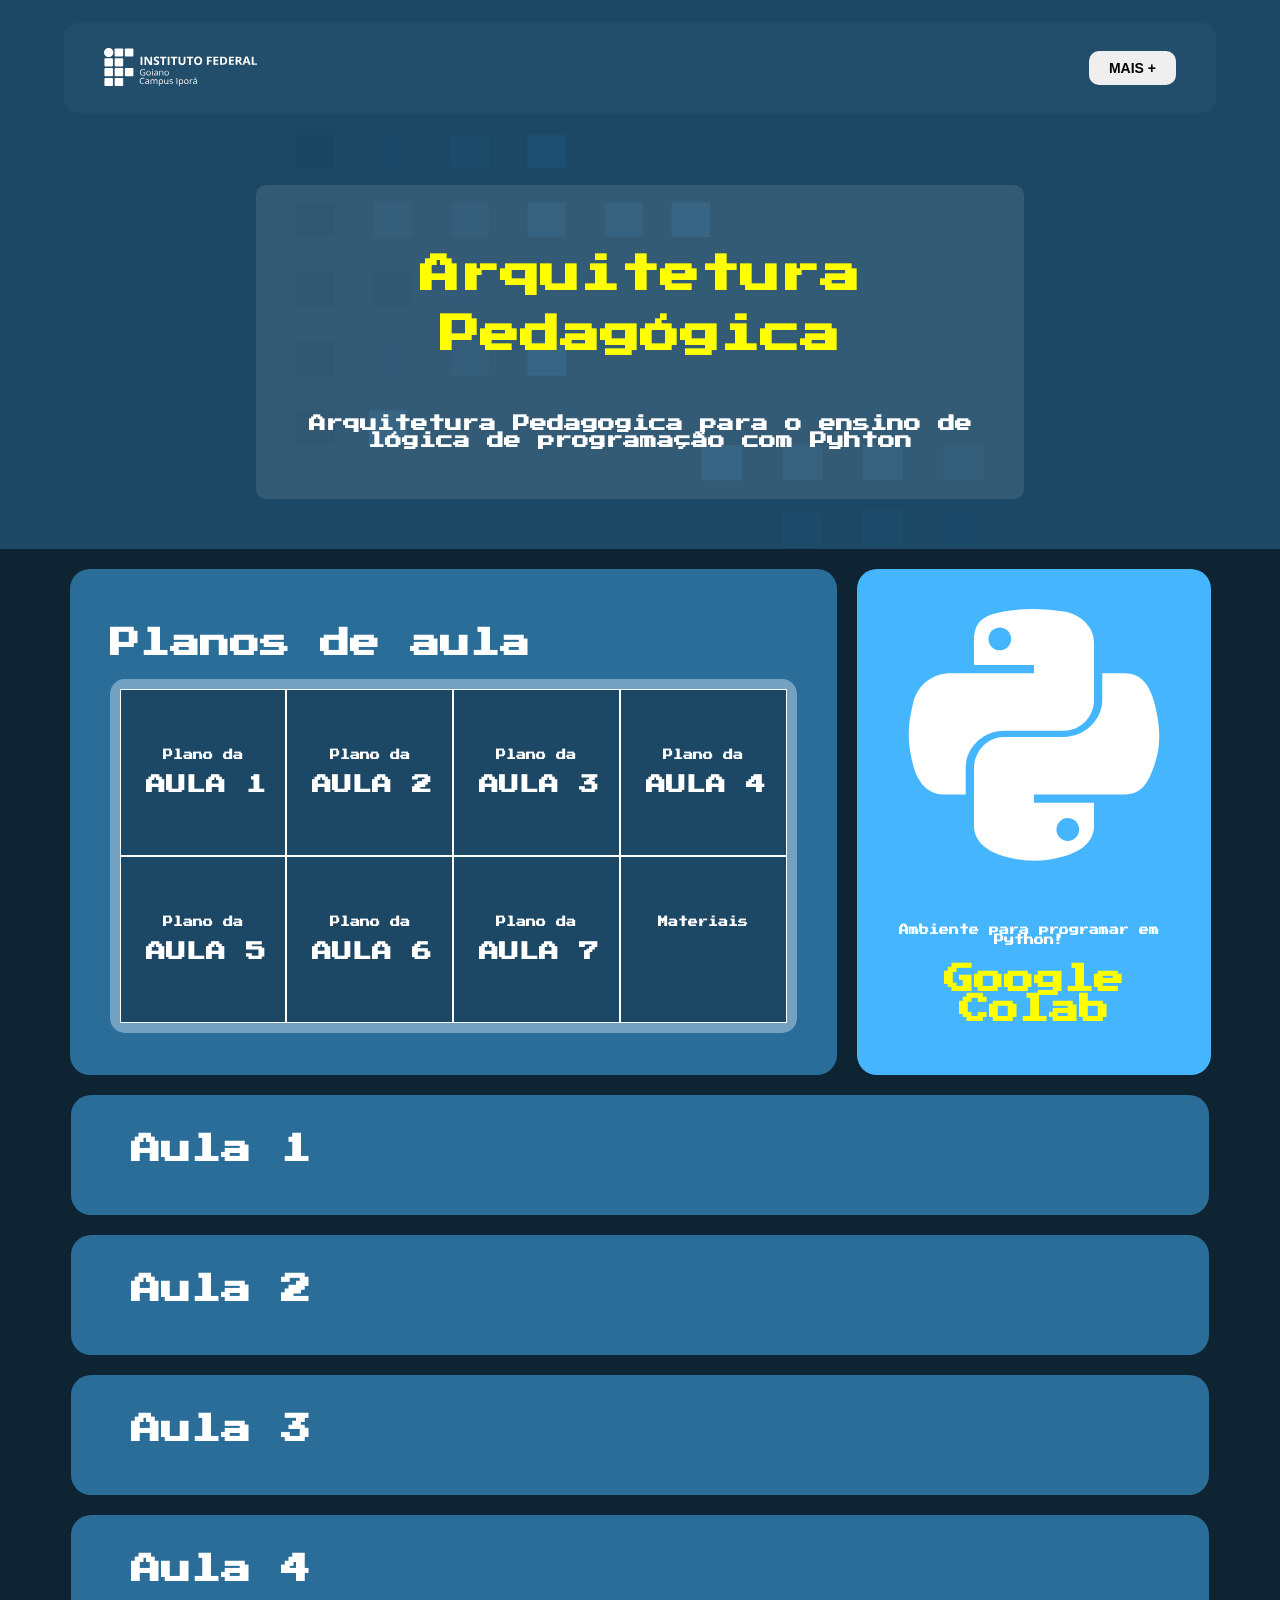
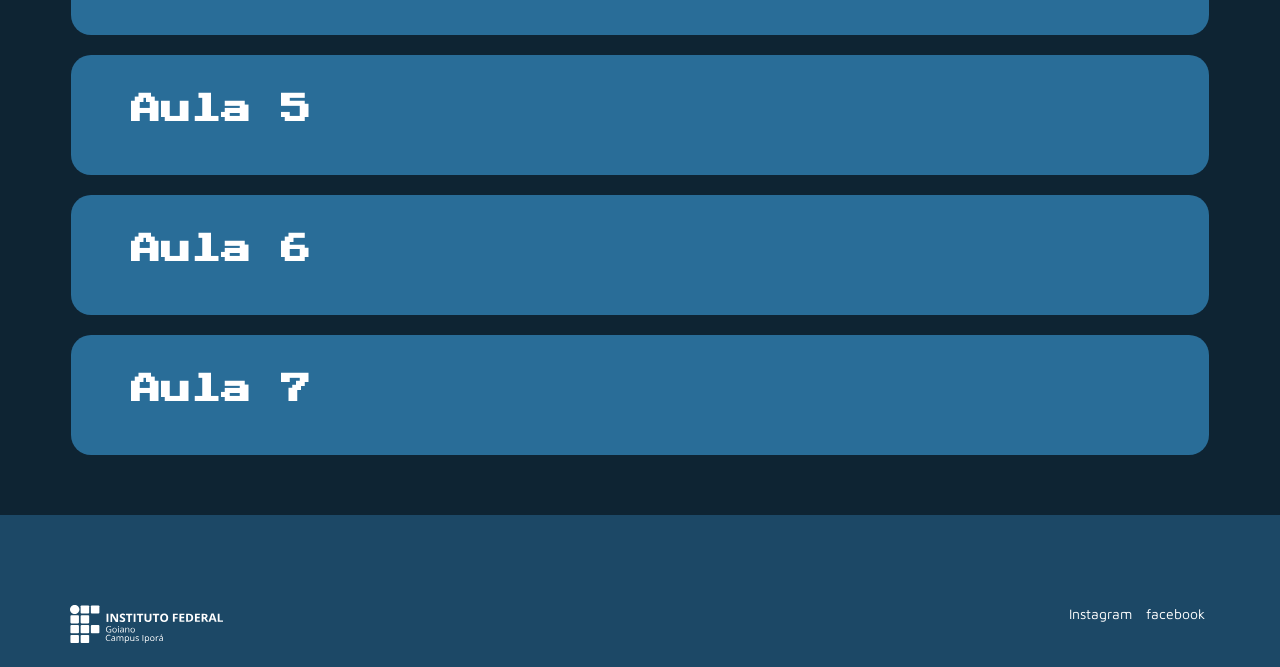
<file: index.html>
<!DOCTYPE html>
<html>
	<head>
		<meta charset="UTF-8" />
		<meta http-equiv="X-UA-Compatible" content="IE=edge" />
		<meta name="viewport" content="width=device-width, initial-scale=1.0" />
		<link rel="preconnect" href="https://fonts.googleapis.com" />
		<link rel="preconnect" href="https://fonts.gstatic.com" crossorigin />

		<link href="https://fonts.googleapis.com/css2?family=Maven+Pro:wght@400;600;700;800&family=Press+Start+2P&display=swap" rel="stylesheet">
		<link rel="stylesheet" href="https://fonts.sandbox.google.com/css2?family=Material+Symbols+Outlined:opsz,wght,FILL,GRAD@48,400,0,0" />
	
		<link
			href="https://fonts.googleapis.com/icon?family=Material+Icons"
			rel="stylesheet"
		/>
		<link rel="stylesheet" href="css/main.css" />
		<link rel="stylesheet" href="css/list.css" />
		<link rel="stylesheet" href="css/cards.css" />
		<link rel="stylesheet" href="css/header.css" />
		<link rel="stylesheet" href="css/standart.css" />
		<link rel="stylesheet" href="css/footer.css" />
		<link rel="stylesheet" href="css/novo.css" />

		<!--<link rel="stylesheet" href="css/mobile/header_mobile.css">-->
		<link rel="stylesheet" href="css/mobile/standart_mobile.css">
		<link rel="stylesheet" href="css/mobile/cards_mobile.css">
		<link rel="stylesheet" href="css/mobile/footer_mobile.css">
		<link rel="stylesheet" href="css/mobile/cronograma_mobile.css">
		
		<link rel="stylesheet" href="css/cronograma copy.css">

		<script type="text/javascript" src="javascript/ancora.js" defer></script>
		

		<link rel="stylesheet" href="css/svg.css">
		<!--<link rel="stylesheet" href="css/cronograma copy.css">-->
		<title>Arquitetura Pedagógica</title>
	</head>

	<body>
		
		<div class="container">
			<div class="apresentation-img">
				<svg width="1412" height="1849" viewBox="0 0 1412 1849" fill="none" xmlns="http://www.w3.org/2000/svg">
					<rect width="1412" height="1849" fill="#C80000" fill-opacity="0.01"/>
					<rect y="273.346" width="79.1434" height="71.1838" fill="#0E2433"/>
					<rect y="415.713" width="79.1434" height="71.1839" fill="#0E2433"/>
					<path d="M0 842.816H79.1434V914H0V842.816Z" fill="#0E2433"/>
					<rect x="158.287" y="558.081" width="79.1434" height="71.1838" fill="#0E2433"/>
					<rect y="558.081" width="79.1434" height="71.1838" fill="#0E2433"/>
					<rect y="700.449" width="79.1434" height="71.1838" fill="#0E2433"/>
					<rect x="158.287" y="700.449" width="79.1434" height="71.1838" fill="#1C4877"/>
					<rect x="158.287" y="273.346" width="79.1434" height="71.1838" fill="#1C4877"/>
					<rect x="316.574" y="558.081" width="79.1434" height="71.1838" fill="#1C4877"/>
					<rect y="130.978" width="79.1434" height="71.1838" fill="#1C4877"/>
					<rect x="316.574" y="415.713" width="79.1434" height="71.1839" fill="#296D98"/>
					<rect width="79.1434" height="71.1838" fill="#296D98"/>
					<rect x="316.574" y="700.449" width="79.1434" height="71.1838" fill="#296D98"/>
					<rect x="158.287" y="415.713" width="79.1434" height="71.1839" fill="#296D98"/>
					<rect x="316.574" y="136.673" width="79.1434" height="71.1838" fill="#296D98"/>
					<rect x="316.574" y="273.346" width="79.1434" height="71.1838" fill="#296D98"/>
					<rect x="158.287" y="130.978" width="79.1434" height="71.1838" fill="#296D98"/>
					<rect x="633.147" y="415.713" width="79.1434" height="71.1839" fill="#3792CB"/>
					<rect x="316.574" width="79.1434" height="71.1838" fill="#3792CB"/>
					<rect x="474.86" y="273.346" width="79.1434" height="71.1838" fill="#3792CB"/>
					<rect x="474.86" y="415.713" width="79.1434" height="71.1839" fill="#3792CB"/>
					<rect x="158.287" width="79.1434" height="71.1838" fill="#3792CB"/>
					<rect x="148.79" y="842.816" width="79.1434" height="71.1838" fill="#45B6FE"/>
					<rect x="475" width="79.1434" height="71.1838" fill="#45B6FE"/>
					<rect x="474.86" y="700.449" width="79.1434" height="71.1838" fill="#45B6FE"/>
					<rect x="770.857" y="415.713" width="79.1434" height="71.1839" fill="#45B6FE"/>
					<rect width="82.7747" height="72.8193" transform="matrix(-1 0 0 1 1412 1193.63)" fill="#0E2433"/>
					<rect width="82.7747" height="72.8194" transform="matrix(-1 0 0 1 1412 1339.26)" fill="#0E2433"/>
					<path d="M1412 1776.18H1329.23V1849H1412V1776.18Z" fill="#0E2433"/>
					<rect width="82.7747" height="72.8193" transform="matrix(-1 0 0 1 1246.45 1484.9)" fill="#0E2433"/>
					<rect width="82.7747" height="72.8193" transform="matrix(-1 0 0 1 1412 1484.9)" fill="#0E2433"/>
					<rect width="82.7747" height="72.8193" transform="matrix(-1 0 0 1 1412 1630.54)" fill="#0E2433"/>
					<rect width="82.7747" height="72.8193" transform="matrix(-1 0 0 1 1246.45 1630.54)" fill="#1C4877"/>
					<rect width="82.7747" height="72.8193" transform="matrix(-1 0 0 1 1246.45 1193.63)" fill="#1C4877"/>
					<rect width="82.7747" height="72.8193" transform="matrix(-1 0 0 1 1080.9 1484.9)" fill="#1C4877"/>
					<rect width="82.7747" height="72.8193" transform="matrix(-1 0 0 1 1412 1047.99)" fill="#1C4877"/>
					<rect width="82.7747" height="72.8194" transform="matrix(-1 0 0 1 1080.9 1339.26)" fill="#296D98"/>
					<rect width="82.7747" height="72.8193" transform="matrix(-1 0 0 1 1412 914)" fill="#296D98"/>
					<rect width="82.7747" height="72.8193" transform="matrix(-1 0 0 1 1080.9 1630.54)" fill="#296D98"/>
					<rect width="82.7747" height="72.8194" transform="matrix(-1 0 0 1 1246.45 1339.26)" fill="#296D98"/>
					<rect width="82.7747" height="72.8193" transform="matrix(-1 0 0 1 1080.9 1053.81)" fill="#296D98"/>
					<rect width="82.7747" height="72.8193" transform="matrix(-1 0 0 1 1080.9 1193.63)" fill="#296D98"/>
					<rect width="82.7747" height="72.8193" transform="matrix(-1 0 0 1 1246.45 1047.99)" fill="#296D98"/>
					<rect width="82.7747" height="72.8194" transform="matrix(-1 0 0 1 749.803 1339.26)" fill="#3792CB"/>
					<rect width="82.7747" height="72.8193" transform="matrix(-1 0 0 1 1080.9 914)" fill="#3792CB"/>
					<rect width="82.7747" height="72.8193" transform="matrix(-1 0 0 1 915.352 1193.63)" fill="#3792CB"/>
					<rect width="82.7747" height="72.8194" transform="matrix(-1 0 0 1 915.352 1339.26)" fill="#3792CB"/>
					<rect width="82.7747" height="72.8193" transform="matrix(-1 0 0 1 1246.45 914)" fill="#3792CB"/>
					<rect width="82.7747" height="72.8193" transform="matrix(-1 0 0 1 1256.38 1776.18)" fill="#45B6FE"/>
					<rect width="82.7747" height="72.8193" transform="matrix(-1 0 0 1 915.206 914)" fill="#45B6FE"/>
					<rect width="82.7747" height="72.8193" transform="matrix(-1 0 0 1 915.352 1630.54)" fill="#45B6FE"/>
					<rect width="82.7747" height="72.8194" transform="matrix(-1 0 0 1 605.775 1339.26)" fill="#45B6FE"/>
					</svg>
					
					
			</div>
	
			<header>
				<div class="header-container">
					<div class="logo">
						<a href="index.html"><img src="images/logoIfBranco.svg" alt="" /></a>
						
					</div>
	
					<div class="nav-menu">
						<!--<ul>
							<li><a href="tutores.html">Informações</a></li>
							
						</ul>!-->
	
						<a href="tutores.html"><button>MAIS +</button></a>
					</div>
					<div class="nav-button">
						<span class="material-symbols-outlined">menu</span>
					</div>
				</div>
			</header>
	
		   
			<div id="apresentation">
				<h1>Arquitetura Pedagógica</h1>
				<h3>Arquitetura Pedagogica para o ensino de lógica de programação com Pyhton</h3>
			</div>
	
			<div class="card-container">
				<div class="card medium">
	
					<div class="card-content">

						<h2>Planos de aula</h2>

						<div class="cronograma recolhido">
							<div class="cronograma-content">			
							    <nav id="menu_cronograma">
									<ul>
										<div class="bloco1">
											<li><a href="plano_aula1.html"><h4>Plano da <p>AULA 1</p></li>								
											<li><a href="plano_aula2.html"><h4>Plano da <p>AULA 2</p></li>
											<li><a href="plano_aula3.html"><h4>Plano da <p>AULA 3</p></li>										
											<li><a href="plano_aula4.html"><h4>Plano da <p>AULA 4</p></li>
										</div>
										<div class="bloco2">
											<li><a href="plano_aula5.html"><h4>Plano da <p>AULA 5</p></li>										
											<li><a href="plano_aula6.html"><h4>Plano da <p>AULA 6</p></li>										
											<li><a href="plano_aula7.html"><h4>Plano da <p>AULA 7</p></li>										
											<li class="jogos"><a href="jogos.html"><h4>Materiais</h4></a></li>
										</div>
									</ul>
								</nav>
							</div>

							<div class="menu-responsivo">
								<nav class="menu_cronograma_responsivo">
									<ul>
										<li><a href="plano_aula1.html"><h4>Plano da <p>AULA 1</p></li>								
										<li><a href="plano_aula2.html"><h4>Plano da <p>AULA 2</p></li>
										<li><a href="plano_aula3.html"><h4>Plano da <p>AULA 3</p></li>										
										<li><a href="plano_aula4.html"><h4>Plano da <p>AULA 4</p></li>
										<li><a href="plano_aula5.html"><h4>Plano da <p>AULA 5</p></li>										
										<li><a href="plano_aula6.html"><h4>Plano da <p>AULA 6</p></li>										
										<li><a href="plano_aula7.html"><h4>Plano da <p>AULA 7</p></li>										
										<li class="jogos"><a href="jogos.html"><h4>Materiais</h4></a></li>
									</ul>
								</nav>	
							</div>
					
							<div class="botao-expandir">
								<span id="expandir" class="material-symbols-outlined">
									expand_more
								</span>
							</div>

						</div>
					</div>
				</div>

				<div class="card small" id="card_apps">

					<svg id="card-python" xmlns:xlink="http://www.w3.org/1999/xlink" xmlns="http://www.w3.org/2000/svg"  viewBox="0 0 24 25" class="change-lang-btn-icon svg replaced-svg svg-python" width="24"  height="25" >
						<path fill-opacity="1" d="M9.091 11.663h5.782c1.61 0 2.877-1.353 2.877-2.96V3.225c0-1.559-1.315-2.73-2.886-2.99A18.088 18.088 0 0011.853 0a16.25 16.25 0 00-2.738.235c-2.45.43-2.866 1.33-2.866 2.99v2.132H12v.788H4.025C2.342 6.145.868 7.152.408 9.064c-.532 2.191-.556 3.531 0 5.82.411 1.702 1.394 2.888 3.076 2.888h1.972V15.2c0-1.9 1.672-3.538 3.635-3.538zm-.364-7.707c-.6 0-1.087-.489-1.087-1.093 0-.606.486-1.1 1.087-1.1.597 0 1.086.494 1.086 1.1a1.09 1.09 0 01-1.086 1.093zm14.83 5.108c-.416-1.665-1.21-2.919-2.895-2.919h-2.118v2.558c0 1.98-1.744 3.551-3.671 3.551H9.091c-1.584 0-2.842 1.444-2.842 3.02v5.479c0 1.558 1.338 2.475 2.868 2.923 1.833.535 3.568.632 5.76 0 1.458-.42 2.873-1.264 2.873-2.923V18.56H12v-.788h8.662c1.682 0 2.31-1.138 2.895-2.89.604-1.801.578-3.506 0-5.818zm-8.32 10.958c.6 0 1.087.488 1.087 1.093 0 .606-.486 1.1-1.087 1.1a1.095 1.095 0 01-1.086-1.1 1.09 1.09 0 011.086-1.093z" ></path>
					</svg>


					<div class="card-items" id="card-colab">
						<div class="card-content">
							<h4>Ambiente para programar em Python!</h4>
							<h2>Google Colab</h2>
						</div>
					</div>
				</div>
		
				<div class="card large" id="card-aula1">	
					<div class="card-content">
						<h2>Aula 1</h2>
	
						<p>
							
						</p>
					</div>
				</div>

				<div class="card large" id="card-aula2">	
					<div class="card-content">
						<h2>Aula 2</h2>
	
						<p>
							
						</p>
					</div>
				</div>

				<div class="card large" id="card-aula3">	
					<div class="card-content">
						<h2>Aula 3</h2>
	
						<p>
							
						</p>
					</div>
				</div>

				<div class="card large" id="card-aula4">	
					<div class="card-content">
						<h2>Aula 4</h2>
	
						<p>
							
						</p>
					</div>
				</div>

				<div class="card large" id="card-aula5">	
					<div class="card-content">
						<h2>Aula 5</h2>
	
						<p>
							
						</p>
					</div>
				</div>

				<div class="card large" id="card-aula6">	
					<div class="card-content">
						<h2>Aula 6</h2>
		
						<p>
							
						</p>
					</div>
				</div>
		
				<div class="card large" id="card-aula7">	
					<div class="card-content">
						<h2>Aula 7</h2>
		
						<p>
							
						</p>
					</div>
				</div>
		
			</div>

			</div>
		</div>

		<footer class="">
			<div class="upper">

				<div class="img">
					<a href="index.html"><img src="images/logoIfBranco.svg" alt="" /></a>
				</div>
				

				<div class="social-media">
					<a
						href="https://www.instagram.com/ifgoianocampusipora/"
						target="_blank"
					>
						Instagram
					</a>

					<a
						href="https://www.facebook.com/ifgoianocampusipora/"
						target="_blank"
					>
						facebook
					</a>
				
				</div>
			</div>
			
				
			</div>
		</footer>
		<script src="javascript/mobile.js"></script>
	</body>
</html>
</file>
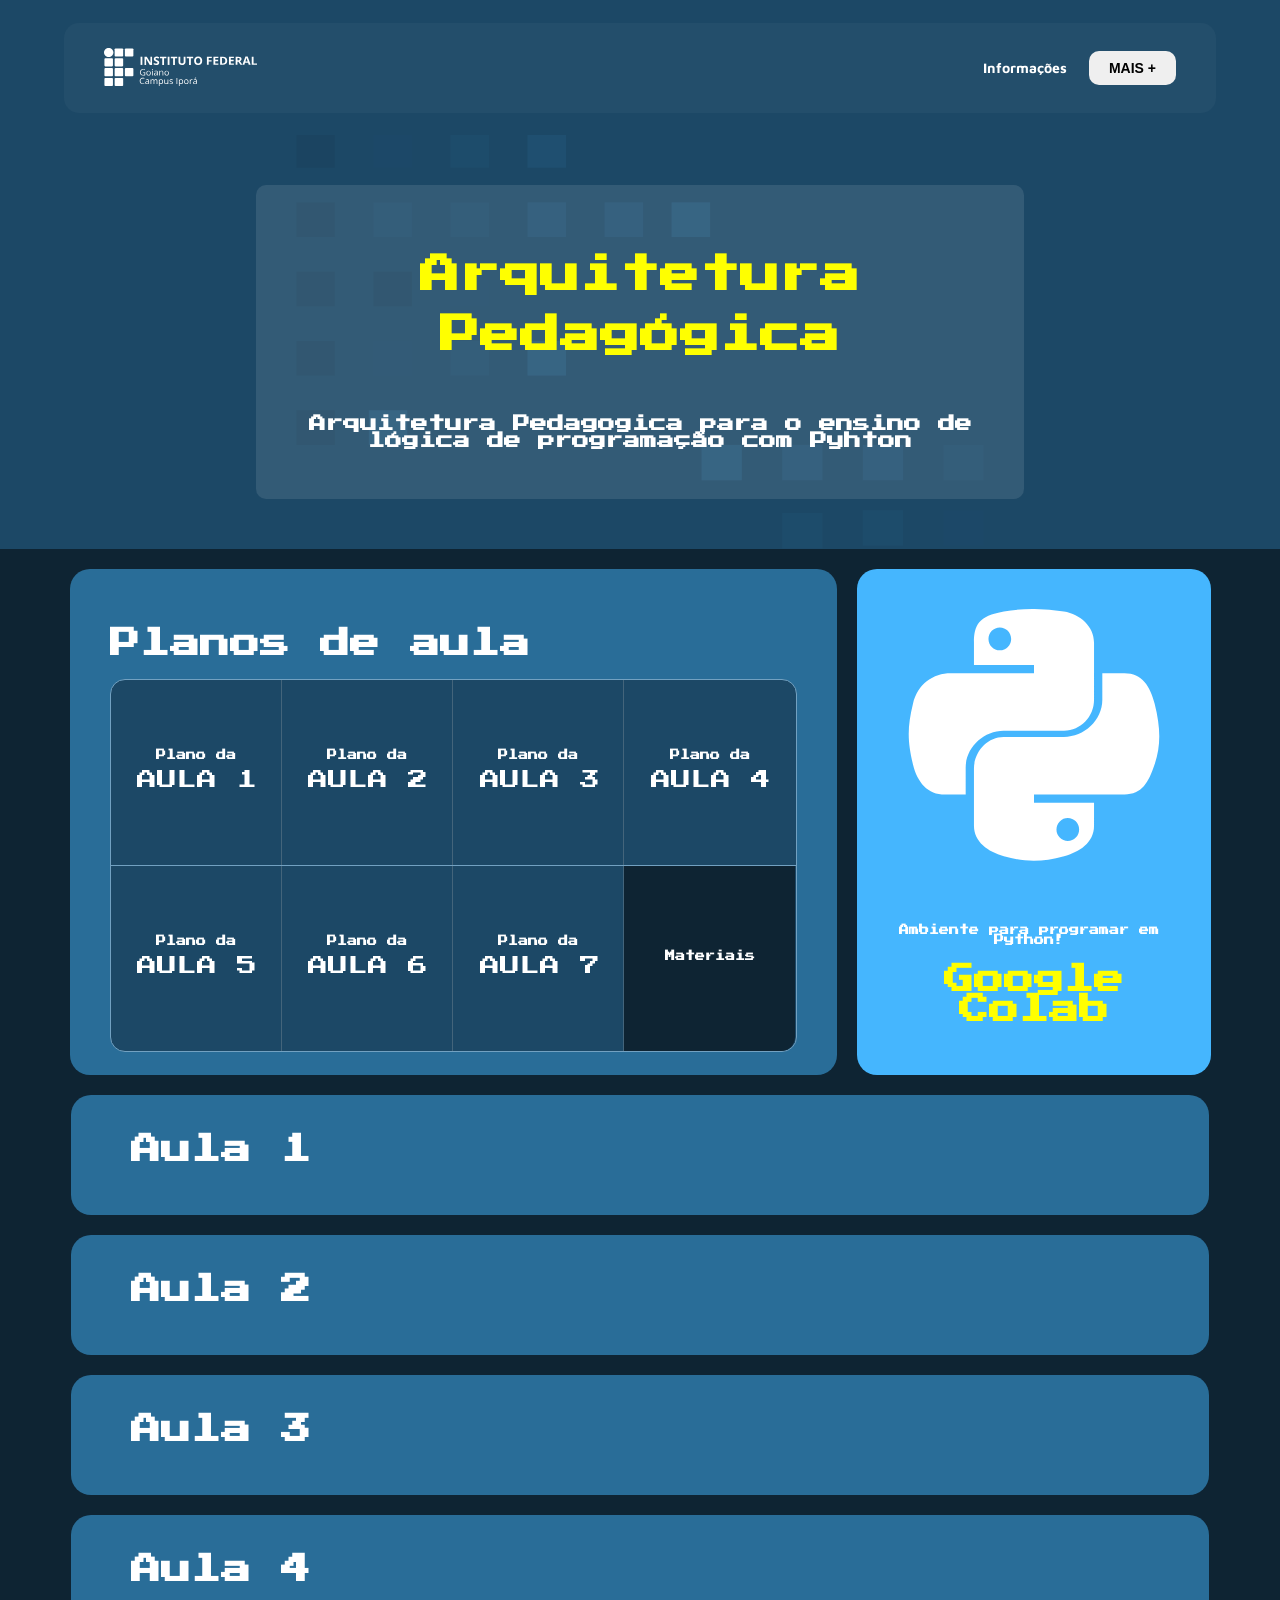
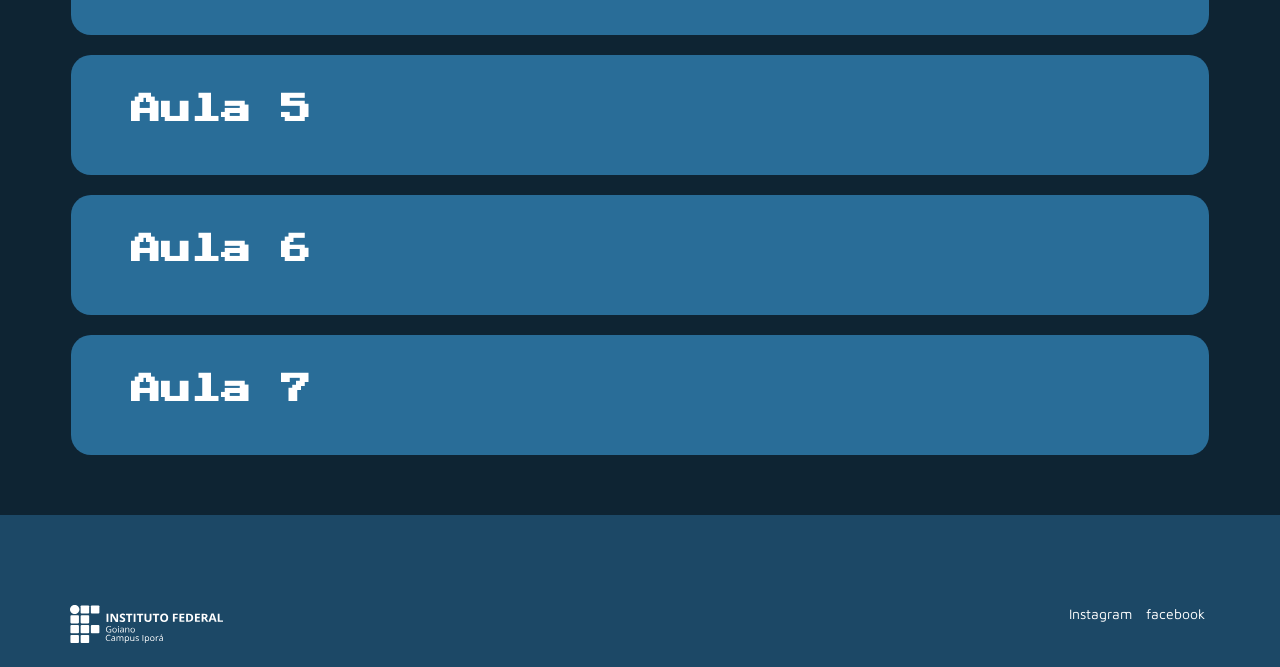
<file: index - antigo.html>
<!DOCTYPE html>
<html>
	<head>
		<meta charset="UTF-8" />
		<meta http-equiv="X-UA-Compatible" content="IE=edge" />
		<meta name="viewport" content="width=device-width, initial-scale=1.0" />
		<link rel="preconnect" href="https://fonts.googleapis.com" />
		<link rel="preconnect" href="https://fonts.gstatic.com" crossorigin />

		<link href="https://fonts.googleapis.com/css2?family=Maven+Pro:wght@400;600;700;800&family=Press+Start+2P&display=swap" rel="stylesheet">
		<link rel="stylesheet" href="https://fonts.sandbox.google.com/css2?family=Material+Symbols+Outlined:opsz,wght,FILL,GRAD@48,400,0,0" />
	
		<link
			href="https://fonts.googleapis.com/icon?family=Material+Icons"
			rel="stylesheet"
		/>
		<link rel="stylesheet" href="css/main.css" />
		<link rel="stylesheet" href="css/list.css" />
		<link rel="stylesheet" href="css/cards.css" />
		<link rel="stylesheet" href="css/header.css" />
		<link rel="stylesheet" href="css/standart.css" />
		<link rel="stylesheet" href="css/footer.css" />

		<link rel="stylesheet" href="css/mobile/header_mobile.css">
		<link rel="stylesheet" href="css/mobile/standart_mobile.css">
		<link rel="stylesheet" href="css/mobile/cards_mobile.css">
		<link rel="stylesheet" href="css/mobile/footer_mobile.css">
		<link rel="stylesheet" href="css/mobile/cronograma_mobile.css">


		<script type="text/javascript" src="javascript/ancora.js" defer></script>
		

		<link rel="stylesheet" href="css/svg.css">
		<link rel="stylesheet" href="css/cronograma.css">
		<title>Arquitetura Pedagógica</title>
	</head>
	<body>
		
		<div class="container">
			<div class="apresentation-img">
				<svg width="1412" height="1849" viewBox="0 0 1412 1849" fill="none" xmlns="http://www.w3.org/2000/svg">
					<rect width="1412" height="1849" fill="#C80000" fill-opacity="0.01"/>
					<rect y="273.346" width="79.1434" height="71.1838" fill="#0E2433"/>
					<rect y="415.713" width="79.1434" height="71.1839" fill="#0E2433"/>
					<path d="M0 842.816H79.1434V914H0V842.816Z" fill="#0E2433"/>
					<rect x="158.287" y="558.081" width="79.1434" height="71.1838" fill="#0E2433"/>
					<rect y="558.081" width="79.1434" height="71.1838" fill="#0E2433"/>
					<rect y="700.449" width="79.1434" height="71.1838" fill="#0E2433"/>
					<rect x="158.287" y="700.449" width="79.1434" height="71.1838" fill="#1C4877"/>
					<rect x="158.287" y="273.346" width="79.1434" height="71.1838" fill="#1C4877"/>
					<rect x="316.574" y="558.081" width="79.1434" height="71.1838" fill="#1C4877"/>
					<rect y="130.978" width="79.1434" height="71.1838" fill="#1C4877"/>
					<rect x="316.574" y="415.713" width="79.1434" height="71.1839" fill="#296D98"/>
					<rect width="79.1434" height="71.1838" fill="#296D98"/>
					<rect x="316.574" y="700.449" width="79.1434" height="71.1838" fill="#296D98"/>
					<rect x="158.287" y="415.713" width="79.1434" height="71.1839" fill="#296D98"/>
					<rect x="316.574" y="136.673" width="79.1434" height="71.1838" fill="#296D98"/>
					<rect x="316.574" y="273.346" width="79.1434" height="71.1838" fill="#296D98"/>
					<rect x="158.287" y="130.978" width="79.1434" height="71.1838" fill="#296D98"/>
					<rect x="633.147" y="415.713" width="79.1434" height="71.1839" fill="#3792CB"/>
					<rect x="316.574" width="79.1434" height="71.1838" fill="#3792CB"/>
					<rect x="474.86" y="273.346" width="79.1434" height="71.1838" fill="#3792CB"/>
					<rect x="474.86" y="415.713" width="79.1434" height="71.1839" fill="#3792CB"/>
					<rect x="158.287" width="79.1434" height="71.1838" fill="#3792CB"/>
					<rect x="148.79" y="842.816" width="79.1434" height="71.1838" fill="#45B6FE"/>
					<rect x="475" width="79.1434" height="71.1838" fill="#45B6FE"/>
					<rect x="474.86" y="700.449" width="79.1434" height="71.1838" fill="#45B6FE"/>
					<rect x="770.857" y="415.713" width="79.1434" height="71.1839" fill="#45B6FE"/>
					<rect width="82.7747" height="72.8193" transform="matrix(-1 0 0 1 1412 1193.63)" fill="#0E2433"/>
					<rect width="82.7747" height="72.8194" transform="matrix(-1 0 0 1 1412 1339.26)" fill="#0E2433"/>
					<path d="M1412 1776.18H1329.23V1849H1412V1776.18Z" fill="#0E2433"/>
					<rect width="82.7747" height="72.8193" transform="matrix(-1 0 0 1 1246.45 1484.9)" fill="#0E2433"/>
					<rect width="82.7747" height="72.8193" transform="matrix(-1 0 0 1 1412 1484.9)" fill="#0E2433"/>
					<rect width="82.7747" height="72.8193" transform="matrix(-1 0 0 1 1412 1630.54)" fill="#0E2433"/>
					<rect width="82.7747" height="72.8193" transform="matrix(-1 0 0 1 1246.45 1630.54)" fill="#1C4877"/>
					<rect width="82.7747" height="72.8193" transform="matrix(-1 0 0 1 1246.45 1193.63)" fill="#1C4877"/>
					<rect width="82.7747" height="72.8193" transform="matrix(-1 0 0 1 1080.9 1484.9)" fill="#1C4877"/>
					<rect width="82.7747" height="72.8193" transform="matrix(-1 0 0 1 1412 1047.99)" fill="#1C4877"/>
					<rect width="82.7747" height="72.8194" transform="matrix(-1 0 0 1 1080.9 1339.26)" fill="#296D98"/>
					<rect width="82.7747" height="72.8193" transform="matrix(-1 0 0 1 1412 914)" fill="#296D98"/>
					<rect width="82.7747" height="72.8193" transform="matrix(-1 0 0 1 1080.9 1630.54)" fill="#296D98"/>
					<rect width="82.7747" height="72.8194" transform="matrix(-1 0 0 1 1246.45 1339.26)" fill="#296D98"/>
					<rect width="82.7747" height="72.8193" transform="matrix(-1 0 0 1 1080.9 1053.81)" fill="#296D98"/>
					<rect width="82.7747" height="72.8193" transform="matrix(-1 0 0 1 1080.9 1193.63)" fill="#296D98"/>
					<rect width="82.7747" height="72.8193" transform="matrix(-1 0 0 1 1246.45 1047.99)" fill="#296D98"/>
					<rect width="82.7747" height="72.8194" transform="matrix(-1 0 0 1 749.803 1339.26)" fill="#3792CB"/>
					<rect width="82.7747" height="72.8193" transform="matrix(-1 0 0 1 1080.9 914)" fill="#3792CB"/>
					<rect width="82.7747" height="72.8193" transform="matrix(-1 0 0 1 915.352 1193.63)" fill="#3792CB"/>
					<rect width="82.7747" height="72.8194" transform="matrix(-1 0 0 1 915.352 1339.26)" fill="#3792CB"/>
					<rect width="82.7747" height="72.8193" transform="matrix(-1 0 0 1 1246.45 914)" fill="#3792CB"/>
					<rect width="82.7747" height="72.8193" transform="matrix(-1 0 0 1 1256.38 1776.18)" fill="#45B6FE"/>
					<rect width="82.7747" height="72.8193" transform="matrix(-1 0 0 1 915.206 914)" fill="#45B6FE"/>
					<rect width="82.7747" height="72.8193" transform="matrix(-1 0 0 1 915.352 1630.54)" fill="#45B6FE"/>
					<rect width="82.7747" height="72.8194" transform="matrix(-1 0 0 1 605.775 1339.26)" fill="#45B6FE"/>
					</svg>
					
					
			</div>
	
			<header>
				<div class="header-container">
					<div class="logo">
						<a href="index.html"><img src="images/logoIfBranco.svg" alt="" /></a>
						
					</div>
	
					<div class="nav-menu">
						<ul>
							<li><a href="tutores.html">Informações</a></li>
							
						</ul>
	
						<a href="https://ifgoiano.edu.br/home/index.php/ipora.html" target="_blank"><button>MAIS +</button></a>
					</div>
					<div class="nav-button">
						<span class="material-symbols-outlined">menu</span>
					</div>
				</div>
			</header>
	
		   
			<div id="apresentation">
				<h1>Arquitetura Pedagógica</h1>
				<h3>Arquitetura Pedagogica para o ensino de lógica de programação com Pyhton</h3>
			</div>
	
			<div class="card-container">
				<div class="card medium">
	
					<div class="card-content">

						<h2>Planos de aula</h2>

						<div class="cronograma recolhido">
							<div class="cronograma-content">	
							    <nav id="menu-h">
									<ul>
										<li class="borda1"><a href="plano_aula1.html"><h4>Plano da</h4> <p>AULA 1</p></a></li>
										
										<li><a href="plano_aula2.html"><h4>Plano da</h4> <p>AULA 2</p></a></li>
										
										<li><a href="plano_aula3.html"><h4>Plano da</h4> <p>AULA 3</p></a></li>
										
										<li class="borda2"><a href="plano_aula4.html"><h4>Plano da</h4> <p>AULA 4</p></a></li>
									</ul>
									<ul>
							
										<li class="borda3"><a href="plano_aula5.html"><h4>Plano da</h4> <p>AULA 5</p></a></li>
										
										<li><a href="plano_aula6.html"><h4>Plano da</h4> <p>AULA 6</p></a></li>
										
										<li><a href="plano_aula7.html"><h4>Plano da</h4> <p>AULA 7</p></a></li>
										
										<li class="materiais"><a href="jogos.html"><h4>Materiais</h4></a></li>
									</ul>
								</nav>

							</div>
					
							<div class="botao-expandir">
								<span id="expandir" class="material-symbols-outlined">
									expand_more
									</span>
							</div>

						</div>
					</div>
					
				</div>
				<div class="card small" id="card-programiz">

					<svg xmlns:xlink="http://www.w3.org/1999/xlink" xmlns="http://www.w3.org/2000/svg"  viewBox="0 0 24 25" class="change-lang-btn-icon svg replaced-svg svg-python" width="24"  height="25" >
						<path fill-opacity="1" d="M9.091 11.663h5.782c1.61 0 2.877-1.353 2.877-2.96V3.225c0-1.559-1.315-2.73-2.886-2.99A18.088 18.088 0 0011.853 0a16.25 16.25 0 00-2.738.235c-2.45.43-2.866 1.33-2.866 2.99v2.132H12v.788H4.025C2.342 6.145.868 7.152.408 9.064c-.532 2.191-.556 3.531 0 5.82.411 1.702 1.394 2.888 3.076 2.888h1.972V15.2c0-1.9 1.672-3.538 3.635-3.538zm-.364-7.707c-.6 0-1.087-.489-1.087-1.093 0-.606.486-1.1 1.087-1.1.597 0 1.086.494 1.086 1.1a1.09 1.09 0 01-1.086 1.093zm14.83 5.108c-.416-1.665-1.21-2.919-2.895-2.919h-2.118v2.558c0 1.98-1.744 3.551-3.671 3.551H9.091c-1.584 0-2.842 1.444-2.842 3.02v5.479c0 1.558 1.338 2.475 2.868 2.923 1.833.535 3.568.632 5.76 0 1.458-.42 2.873-1.264 2.873-2.923V18.56H12v-.788h8.662c1.682 0 2.31-1.138 2.895-2.89.604-1.801.578-3.506 0-5.818zm-8.32 10.958c.6 0 1.087.488 1.087 1.093 0 .606-.486 1.1-1.087 1.1a1.095 1.095 0 01-1.086-1.1 1.09 1.09 0 011.086-1.093z" ></path>
					</svg>


					<div class="card-items">
						<div class="card-content">
							<h4>Ambiente para programar em Python!</h4>
							<h2>Google Colab</h2>
						</div>
					</div>
				</div>
		
				<div class="card large" id="card-aula1">	
					<div class="card-content">
						<h2>Aula 1</h2>
	
						<p>
							
						</p>
					</div>
				</div>

				<div class="card large" id="card-aula2">	
					<div class="card-content">
						<h2>Aula 2</h2>
	
						<p>
							
						</p>
					</div>
				</div>

				<div class="card large" id="card-aula3">	
					<div class="card-content">
						<h2>Aula 3</h2>
	
						<p>
							
						</p>
					</div>
				</div>

				<div class="card large" id="card-aula4">	
					<div class="card-content">
						<h2>Aula 4</h2>
	
						<p>
							
						</p>
					</div>
				</div>

				<div class="card large" id="card-aula5">	
					<div class="card-content">
						<h2>Aula 5</h2>
	
						<p>
							
						</p>
					</div>
				</div>

				<div class="card large" id="card-aula6">	
					<div class="card-content">
						<h2>Aula 6</h2>
		
						<p>
							
						</p>
					</div>
				</div>
		
				<div class="card large" id="card-aula7">	
					<div class="card-content">
						<h2>Aula 7</h2>
		
						<p>
							
						</p>
					</div>
				</div>
		
			</div>

			</div>
		</div>

		<footer class="">
			<div class="upper">

				<div class="img">
					<a href="index.html"><img src="images/logoIfBranco.svg" alt="" /></a>
				</div>
				

				<div class="social-media">
					<a
						href="https://www.instagram.com/ifgoianocampusipora/"
						target="_blank"
					>
						Instagram
					</a>

					<a
						href="https://www.facebook.com/ifgoianocampusipora/"
						target="_blank"
					>
						facebook
					</a>
				
				</div>
			</div>
			

			</div>
		</footer>
		<script src="javascript/mobile.js"></script>
	</body>
</html>
</file>
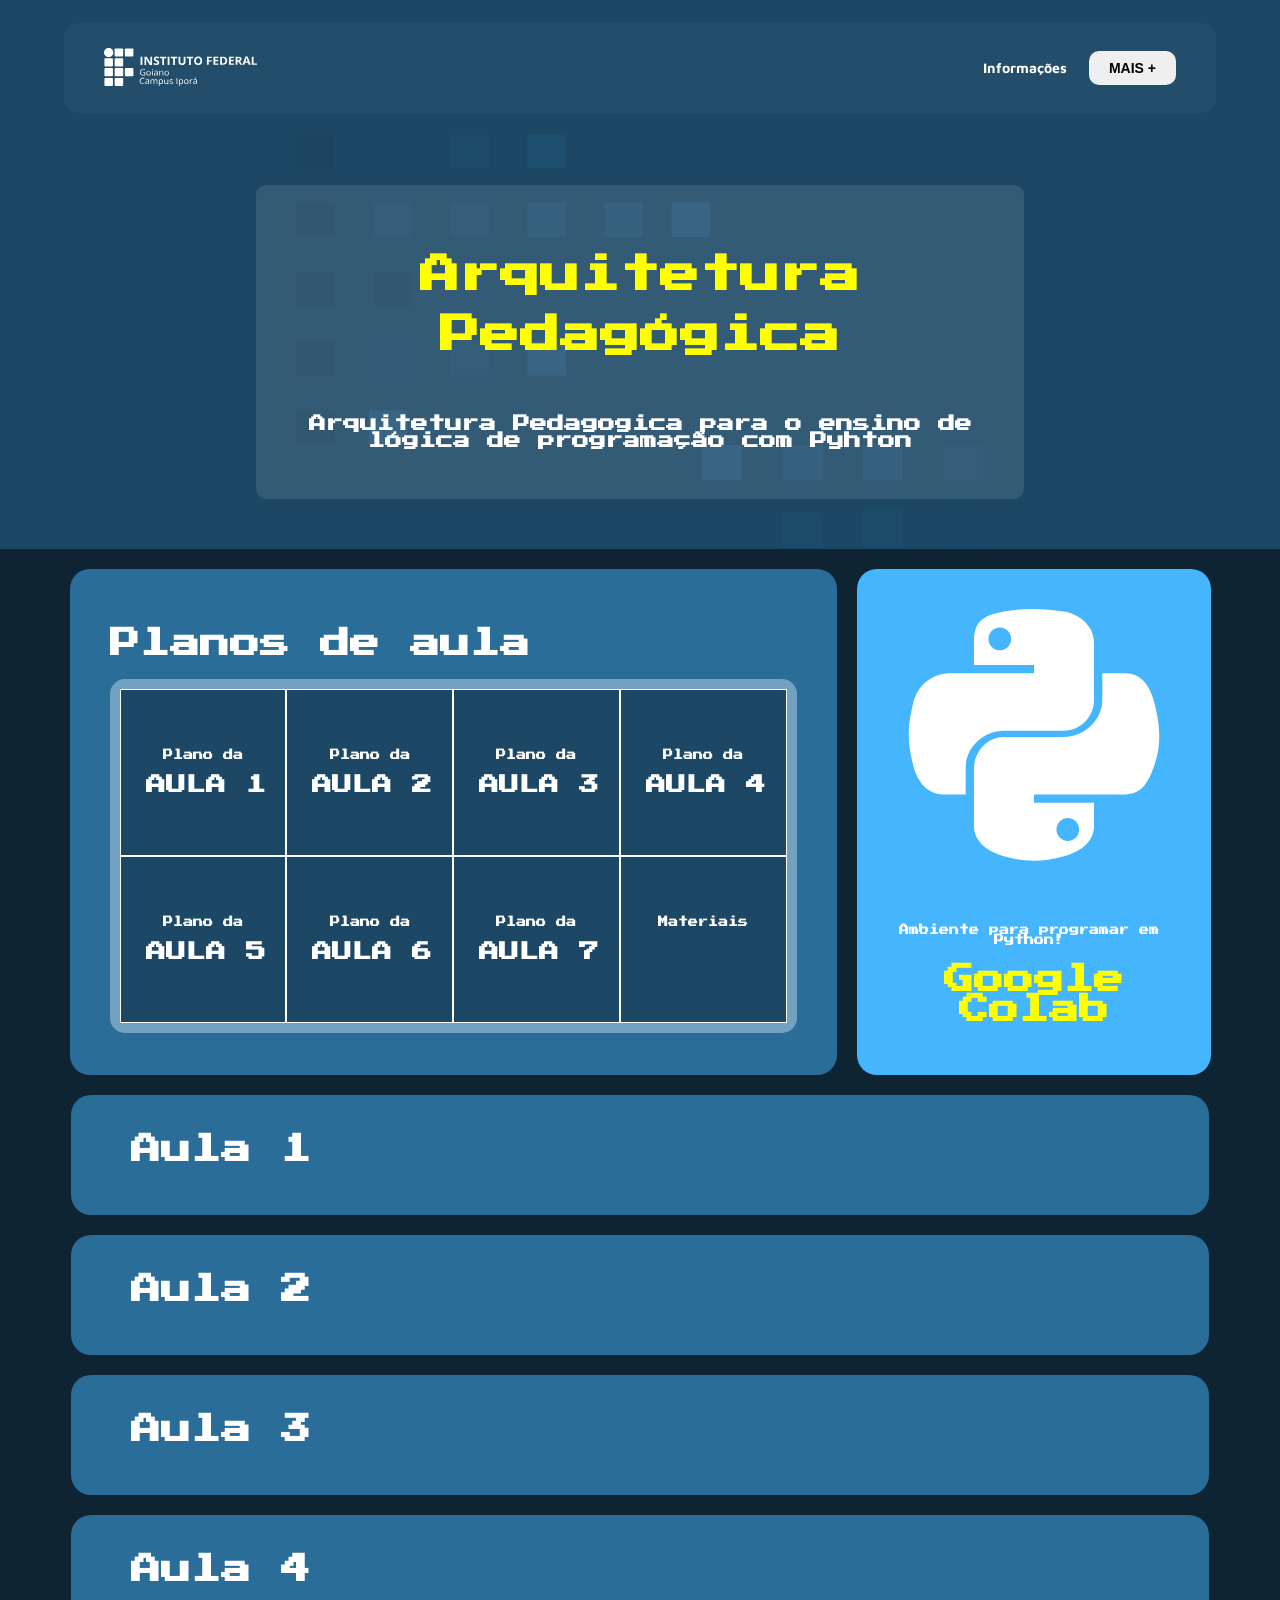
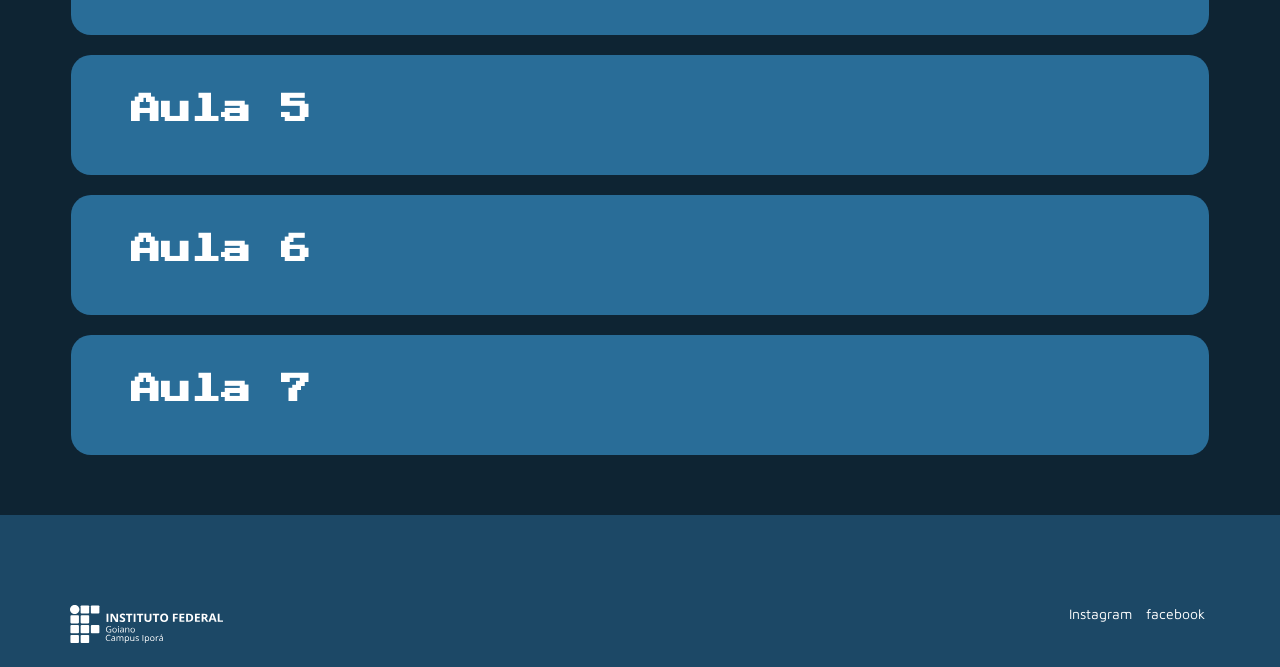
<file: indexx.html>
<!DOCTYPE html>
<html>
	<head>
		<meta charset="UTF-8" />
		<meta http-equiv="X-UA-Compatible" content="IE=edge" />
		<meta name="viewport" content="width=device-width, initial-scale=1.0" />
		<link rel="preconnect" href="https://fonts.googleapis.com" />
		<link rel="preconnect" href="https://fonts.gstatic.com" crossorigin />

		<link href="https://fonts.googleapis.com/css2?family=Maven+Pro:wght@400;600;700;800&family=Press+Start+2P&display=swap" rel="stylesheet">
		<link rel="stylesheet" href="https://fonts.sandbox.google.com/css2?family=Material+Symbols+Outlined:opsz,wght,FILL,GRAD@48,400,0,0" />
	
		<link
			href="https://fonts.googleapis.com/icon?family=Material+Icons"
			rel="stylesheet"
		/>
		<link rel="stylesheet" href="css/main.css" />
		<link rel="stylesheet" href="css/list.css" />
		<link rel="stylesheet" href="css/cards.css" />
		<link rel="stylesheet" href="css/header.css" />
		<link rel="stylesheet" href="css/standart.css" />
		<link rel="stylesheet" href="css/footer.css" />
		<link rel="stylesheet" href="css/novo.css" />

		<link rel="stylesheet" href="css/mobile/header_mobile.css">
		<link rel="stylesheet" href="css/mobile/standart_mobile.css">
		<link rel="stylesheet" href="css/mobile/cards_mobile.css">
		<link rel="stylesheet" href="css/mobile/footer_mobile.css">
		<link rel="stylesheet" href="css/mobile/cronograma_mobile.css">
		
		<link rel="stylesheet" href="css/cronograma copy.css">

		<script type="text/javascript" src="javascript/ancora.js" defer></script>
		

		<link rel="stylesheet" href="css/svg.css">
		<!--<link rel="stylesheet" href="css/cronograma copy.css">-->
		<title>Arquitetura Pedagógica</title>
	</head>

	<body>
		
		<div class="container">
			<div class="apresentation-img">
				<svg width="1412" height="1849" viewBox="0 0 1412 1849" fill="none" xmlns="http://www.w3.org/2000/svg">
					<rect width="1412" height="1849" fill="#C80000" fill-opacity="0.01"/>
					<rect y="273.346" width="79.1434" height="71.1838" fill="#0E2433"/>
					<rect y="415.713" width="79.1434" height="71.1839" fill="#0E2433"/>
					<path d="M0 842.816H79.1434V914H0V842.816Z" fill="#0E2433"/>
					<rect x="158.287" y="558.081" width="79.1434" height="71.1838" fill="#0E2433"/>
					<rect y="558.081" width="79.1434" height="71.1838" fill="#0E2433"/>
					<rect y="700.449" width="79.1434" height="71.1838" fill="#0E2433"/>
					<rect x="158.287" y="700.449" width="79.1434" height="71.1838" fill="#1C4877"/>
					<rect x="158.287" y="273.346" width="79.1434" height="71.1838" fill="#1C4877"/>
					<rect x="316.574" y="558.081" width="79.1434" height="71.1838" fill="#1C4877"/>
					<rect y="130.978" width="79.1434" height="71.1838" fill="#1C4877"/>
					<rect x="316.574" y="415.713" width="79.1434" height="71.1839" fill="#296D98"/>
					<rect width="79.1434" height="71.1838" fill="#296D98"/>
					<rect x="316.574" y="700.449" width="79.1434" height="71.1838" fill="#296D98"/>
					<rect x="158.287" y="415.713" width="79.1434" height="71.1839" fill="#296D98"/>
					<rect x="316.574" y="136.673" width="79.1434" height="71.1838" fill="#296D98"/>
					<rect x="316.574" y="273.346" width="79.1434" height="71.1838" fill="#296D98"/>
					<rect x="158.287" y="130.978" width="79.1434" height="71.1838" fill="#296D98"/>
					<rect x="633.147" y="415.713" width="79.1434" height="71.1839" fill="#3792CB"/>
					<rect x="316.574" width="79.1434" height="71.1838" fill="#3792CB"/>
					<rect x="474.86" y="273.346" width="79.1434" height="71.1838" fill="#3792CB"/>
					<rect x="474.86" y="415.713" width="79.1434" height="71.1839" fill="#3792CB"/>
					<rect x="158.287" width="79.1434" height="71.1838" fill="#3792CB"/>
					<rect x="148.79" y="842.816" width="79.1434" height="71.1838" fill="#45B6FE"/>
					<rect x="475" width="79.1434" height="71.1838" fill="#45B6FE"/>
					<rect x="474.86" y="700.449" width="79.1434" height="71.1838" fill="#45B6FE"/>
					<rect x="770.857" y="415.713" width="79.1434" height="71.1839" fill="#45B6FE"/>
					<rect width="82.7747" height="72.8193" transform="matrix(-1 0 0 1 1412 1193.63)" fill="#0E2433"/>
					<rect width="82.7747" height="72.8194" transform="matrix(-1 0 0 1 1412 1339.26)" fill="#0E2433"/>
					<path d="M1412 1776.18H1329.23V1849H1412V1776.18Z" fill="#0E2433"/>
					<rect width="82.7747" height="72.8193" transform="matrix(-1 0 0 1 1246.45 1484.9)" fill="#0E2433"/>
					<rect width="82.7747" height="72.8193" transform="matrix(-1 0 0 1 1412 1484.9)" fill="#0E2433"/>
					<rect width="82.7747" height="72.8193" transform="matrix(-1 0 0 1 1412 1630.54)" fill="#0E2433"/>
					<rect width="82.7747" height="72.8193" transform="matrix(-1 0 0 1 1246.45 1630.54)" fill="#1C4877"/>
					<rect width="82.7747" height="72.8193" transform="matrix(-1 0 0 1 1246.45 1193.63)" fill="#1C4877"/>
					<rect width="82.7747" height="72.8193" transform="matrix(-1 0 0 1 1080.9 1484.9)" fill="#1C4877"/>
					<rect width="82.7747" height="72.8193" transform="matrix(-1 0 0 1 1412 1047.99)" fill="#1C4877"/>
					<rect width="82.7747" height="72.8194" transform="matrix(-1 0 0 1 1080.9 1339.26)" fill="#296D98"/>
					<rect width="82.7747" height="72.8193" transform="matrix(-1 0 0 1 1412 914)" fill="#296D98"/>
					<rect width="82.7747" height="72.8193" transform="matrix(-1 0 0 1 1080.9 1630.54)" fill="#296D98"/>
					<rect width="82.7747" height="72.8194" transform="matrix(-1 0 0 1 1246.45 1339.26)" fill="#296D98"/>
					<rect width="82.7747" height="72.8193" transform="matrix(-1 0 0 1 1080.9 1053.81)" fill="#296D98"/>
					<rect width="82.7747" height="72.8193" transform="matrix(-1 0 0 1 1080.9 1193.63)" fill="#296D98"/>
					<rect width="82.7747" height="72.8193" transform="matrix(-1 0 0 1 1246.45 1047.99)" fill="#296D98"/>
					<rect width="82.7747" height="72.8194" transform="matrix(-1 0 0 1 749.803 1339.26)" fill="#3792CB"/>
					<rect width="82.7747" height="72.8193" transform="matrix(-1 0 0 1 1080.9 914)" fill="#3792CB"/>
					<rect width="82.7747" height="72.8193" transform="matrix(-1 0 0 1 915.352 1193.63)" fill="#3792CB"/>
					<rect width="82.7747" height="72.8194" transform="matrix(-1 0 0 1 915.352 1339.26)" fill="#3792CB"/>
					<rect width="82.7747" height="72.8193" transform="matrix(-1 0 0 1 1246.45 914)" fill="#3792CB"/>
					<rect width="82.7747" height="72.8193" transform="matrix(-1 0 0 1 1256.38 1776.18)" fill="#45B6FE"/>
					<rect width="82.7747" height="72.8193" transform="matrix(-1 0 0 1 915.206 914)" fill="#45B6FE"/>
					<rect width="82.7747" height="72.8193" transform="matrix(-1 0 0 1 915.352 1630.54)" fill="#45B6FE"/>
					<rect width="82.7747" height="72.8194" transform="matrix(-1 0 0 1 605.775 1339.26)" fill="#45B6FE"/>
					</svg>
					
					
			</div>
	
			<header>
				<div class="header-container">
					<div class="logo">
						<a href="index.html"><img src="images/logoIfBranco.svg" alt="" /></a>
						
					</div>
	
					<div class="nav-menu">
						<ul>
							<li><a href="tutores.html">Informações</a></li>
							
						</ul>
	
						<a href="https://ifgoiano.edu.br/home/index.php/ipora.html" target="_blank"><button>MAIS +</button></a>
					</div>
					<div class="nav-button">
						<span class="material-symbols-outlined">menu</span>
					</div>
				</div>
			</header>
	
		   
			<div id="apresentation">
				<h1>Arquitetura Pedagógica</h1>
				<h3>Arquitetura Pedagogica para o ensino de lógica de programação com Pyhton</h3>
			</div>
	
			<div class="card-container">
				<div class="card medium">
	
					<div class="card-content">

						<h2>Planos de aula</h2>

						<div class="cronograma recolhido">
							<div class="cronograma-content">			
							    <nav id="menu_cronograma">
									<ul>
										<div class="bloco1">
											<li><a href="plano_aula1.html"><h4>Plano da <p>AULA 1</p></li>								
											<li><a href="plano_aula2.html"><h4>Plano da <p>AULA 2</p></li>
											<li><a href="plano_aula3.html"><h4>Plano da <p>AULA 3</p></li>										
											<li><a href="plano_aula4.html"><h4>Plano da <p>AULA 4</p></li>
										</div>
										<div class="bloco2">
											<li><a href="plano_aula5.html"><h4>Plano da <p>AULA 5</p></li>										
											<li><a href="plano_aula6.html"><h4>Plano da <p>AULA 6</p></li>										
											<li><a href="plano_aula7.html"><h4>Plano da <p>AULA 7</p></li>										
											<li class="jogos"><a href="jogos.html"><h4>Materiais</h4></a></li>
										</div>
									</ul>
								</nav>
							</div>

							<div class="menu-responsivo">
								<nav class="menu_cronograma_responsivo">
									<ul>
										<li><a href="plano_aula1.html"><h4>Plano da <p>AULA 1</p></li>								
										<li><a href="plano_aula2.html"><h4>Plano da <p>AULA 2</p></li>
										<li><a href="plano_aula3.html"><h4>Plano da <p>AULA 3</p></li>										
										<li><a href="plano_aula4.html"><h4>Plano da <p>AULA 4</p></li>
										<li><a href="plano_aula5.html"><h4>Plano da <p>AULA 5</p></li>										
										<li><a href="plano_aula6.html"><h4>Plano da <p>AULA 6</p></li>										
										<li><a href="plano_aula7.html"><h4>Plano da <p>AULA 7</p></li>										
										<li class="jogos"><a href="jogos.html"><h4>Materiais</h4></a></li>
									</ul>
								</nav>	
							</div>
					
							<div class="botao-expandir">
								<span id="expandir" class="material-symbols-outlined">
									expand_more
								</span>
							</div>

						</div>
					</div>
				</div>

				<div class="card small" id="card_apps">

					<svg id="card-python" xmlns:xlink="http://www.w3.org/1999/xlink" xmlns="http://www.w3.org/2000/svg"  viewBox="0 0 24 25" class="change-lang-btn-icon svg replaced-svg svg-python" width="24"  height="25" >
						<path fill-opacity="1" d="M9.091 11.663h5.782c1.61 0 2.877-1.353 2.877-2.96V3.225c0-1.559-1.315-2.73-2.886-2.99A18.088 18.088 0 0011.853 0a16.25 16.25 0 00-2.738.235c-2.45.43-2.866 1.33-2.866 2.99v2.132H12v.788H4.025C2.342 6.145.868 7.152.408 9.064c-.532 2.191-.556 3.531 0 5.82.411 1.702 1.394 2.888 3.076 2.888h1.972V15.2c0-1.9 1.672-3.538 3.635-3.538zm-.364-7.707c-.6 0-1.087-.489-1.087-1.093 0-.606.486-1.1 1.087-1.1.597 0 1.086.494 1.086 1.1a1.09 1.09 0 01-1.086 1.093zm14.83 5.108c-.416-1.665-1.21-2.919-2.895-2.919h-2.118v2.558c0 1.98-1.744 3.551-3.671 3.551H9.091c-1.584 0-2.842 1.444-2.842 3.02v5.479c0 1.558 1.338 2.475 2.868 2.923 1.833.535 3.568.632 5.76 0 1.458-.42 2.873-1.264 2.873-2.923V18.56H12v-.788h8.662c1.682 0 2.31-1.138 2.895-2.89.604-1.801.578-3.506 0-5.818zm-8.32 10.958c.6 0 1.087.488 1.087 1.093 0 .606-.486 1.1-1.087 1.1a1.095 1.095 0 01-1.086-1.1 1.09 1.09 0 011.086-1.093z" ></path>
					</svg>


					<div class="card-items" id="card-colab">
						<div class="card-content">
							<h4>Ambiente para programar em Python!</h4>
							<h2>Google Colab</h2>
						</div>
					</div>
				</div>
		
				<div class="card large" id="card-aula1">	
					<div class="card-content">
						<h2>Aula 1</h2>
	
						<p>
							
						</p>
					</div>
				</div>

				<div class="card large" id="card-aula2">	
					<div class="card-content">
						<h2>Aula 2</h2>
	
						<p>
							
						</p>
					</div>
				</div>

				<div class="card large" id="card-aula3">	
					<div class="card-content">
						<h2>Aula 3</h2>
	
						<p>
							
						</p>
					</div>
				</div>

				<div class="card large" id="card-aula4">	
					<div class="card-content">
						<h2>Aula 4</h2>
	
						<p>
							
						</p>
					</div>
				</div>

				<div class="card large" id="card-aula5">	
					<div class="card-content">
						<h2>Aula 5</h2>
	
						<p>
							
						</p>
					</div>
				</div>

				<div class="card large" id="card-aula6">	
					<div class="card-content">
						<h2>Aula 6</h2>
		
						<p>
							
						</p>
					</div>
				</div>
		
				<div class="card large" id="card-aula7">	
					<div class="card-content">
						<h2>Aula 7</h2>
		
						<p>
							
						</p>
					</div>
				</div>
		
			</div>

			</div>
		</div>

		<footer class="">
			<div class="upper">

				<div class="img">
					<a href="index.html"><img src="images/logoIfBranco.svg" alt="" /></a>
				</div>
				

				<div class="social-media">
					<a
						href="https://www.instagram.com/ifgoianocampusipora/"
						target="_blank"
					>
						Instagram
					</a>

					<a
						href="https://www.facebook.com/ifgoianocampusipora/"
						target="_blank"
					>
						facebook
					</a>
				
				</div>
			</div>
			
				
			</div>
		</footer>
		<script src="javascript/mobile.js"></script>
	</body>
</html>
</file>
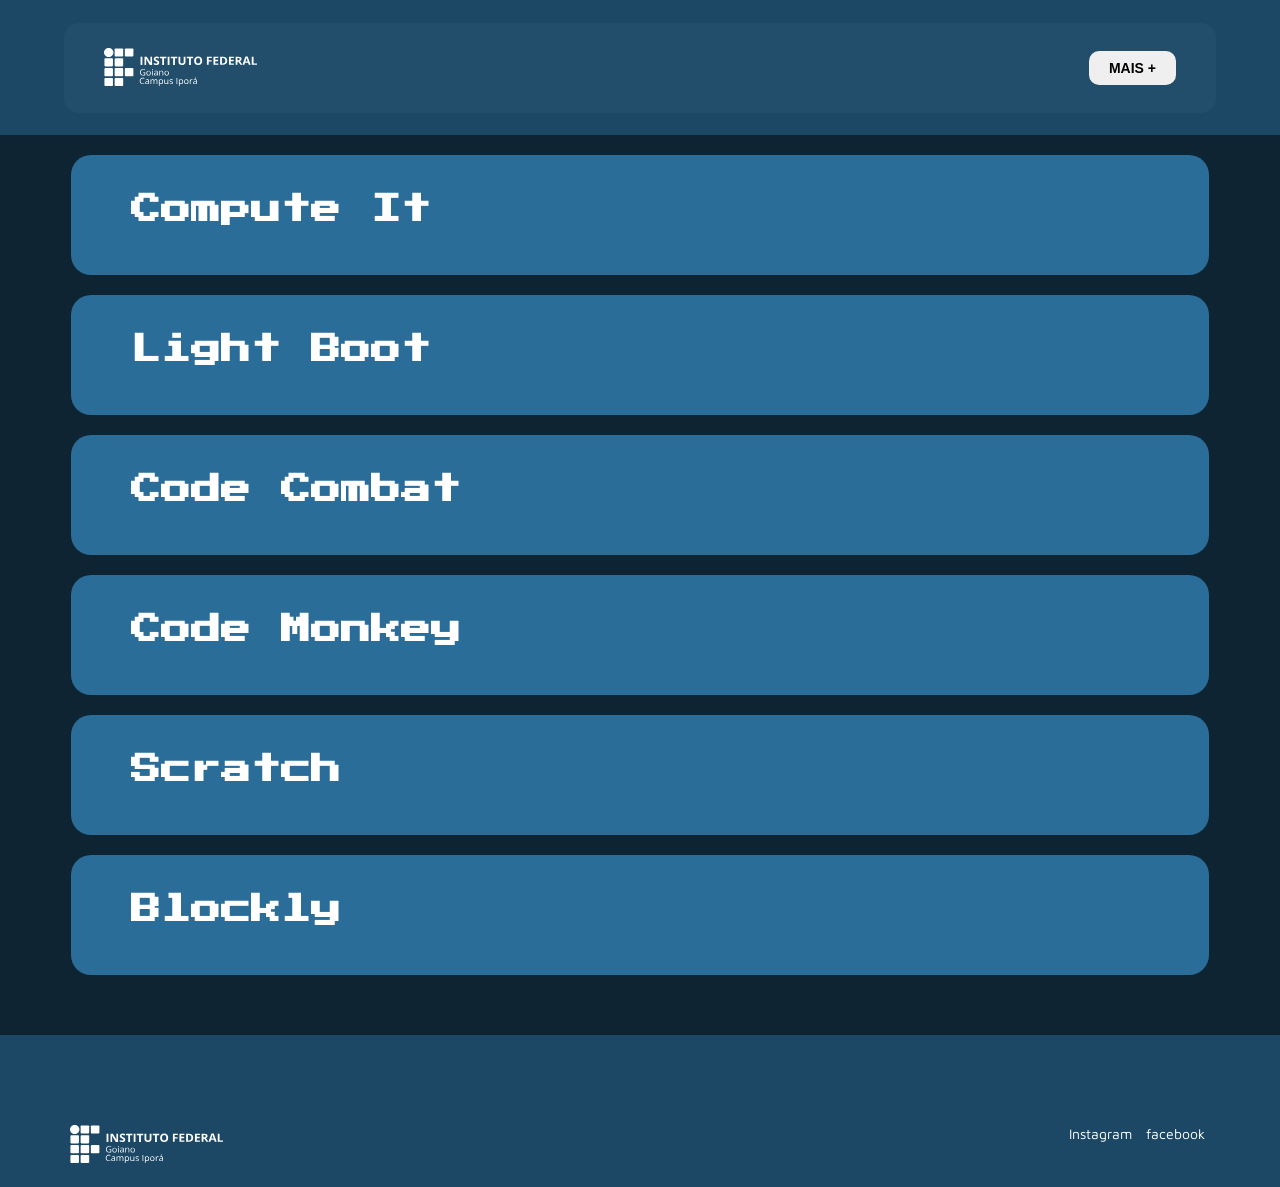
<file: jogos.html>
<!DOCTYPE html>
<html>
	<head>
        <meta charset="UTF-8" />
        <meta http-equiv="X-UA-Compatible" content="IE=edge" />
        <meta name="viewport" content="width=device-width, initial-scale=1.0" />
        <link rel="preconnect" href="https://fonts.googleapis.com" />
        <link rel="preconnect" href="https://fonts.gstatic.com" crossorigin />

        <link href="https://fonts.googleapis.com/css2?family=Maven+Pro:wght@400;600;700;800&family=Press+Start+2P&display=swap" rel="stylesheet">
        <link rel="stylesheet" href="https://fonts.sandbox.google.com/css2?family=Material+Symbols+Outlined:opsz,wght,FILL,GRAD@48,400,0,0" />
            
        <link
        href="https://fonts.googleapis.com/icon?family=Material+Icons"
        rel="stylesheet"
        />
        <link rel="stylesheet" href="css/main.css" />
        <link rel="stylesheet" href="css/list.css" />
        <link rel="stylesheet" href="css/cards.css" />
        <link rel="stylesheet" href="css/header.css" />
        <link rel="stylesheet" href="css/standart.css" />
        <link rel="stylesheet" href="css/footer.css" />

        <link rel="stylesheet" href="css/mobile/header_mobile.css">
        <link rel="stylesheet" href="css/mobile/standart_mobile.css">
        <link rel="stylesheet" href="css/mobile/cards_mobile.css">
        <link rel="stylesheet" href="css/mobile/footer_mobile.css">
        <link rel="stylesheet" href="css/mobile/mobile.css">
        <link rel="stylesheet" href="css/aulas.css">

        <link rel="stylesheet" href="css/images.css">

        <script type="text/javascript" src="javascript/jogos.js" defer></script>


        <title>jogos</title>
    </head>

    <body>
        <header>
            <div class="header-container">
                <div class="logo">
                    <a href="index.html"><img src="images/logoIfBranco.svg" alt="" /></a>
                    
                </div>

                <div class="nav-menu">
                    <!--<ul>
                        <li><a href="tutores.html">Informações</a></li>
                        
                    </ul>!-->

                    <a href="tutores.html"><button>MAIS +</button></a>
                </div>
                <div class="nav-button">
                    <span class="material-symbols-outlined">menu</span>
                </div>
            </div>
        </header>

        <div class="card-container">
            <div class="card large" id="card1">	
                <div class="card-content">
                    <h2>Compute It</h2>

                    <p>
                        
                    </p>
                </div>
            </div>

            <div class="card large" id="card2">	
                <div class="card-content">
                    <h2>Light Boot</h2>

                    <p>
                        
                    </p>
                </div>
            </div>

            <div class="card large" id="card3">	
                <div class="card-content">
                    <h2>Code Combat</h2>

                    <p>
                        
                    </p>
                </div>
            </div>

            <div class="card large" id="card4">	
                <div class="card-content">
                    <h2>Code Monkey</h2>

                    <p>
                        
                    </p>
                </div>
            </div>

            <div class="card large" id="card5">	
                <div class="card-content">
                    <h2>Scratch</h2>

                    <p>
                        
                    </p>
                </div>
            </div>

            <div class="card large" id="card6" >	
                <div class="card-content">
                    <h2>Blockly</h2>

                    <p>
                        
                    </p>
                </div>
            
            </div>
        </div>

        <footer class="">
			<div class="upper">

				<div class="img">
                    <a href="index.html"><img src="images/logoIfBranco.svg" alt="" /></a>
				</div>
				

				<div class="social-media">
					<a
						href="https://www.instagram.com/ifgoianocampusipora/"
						target="_blank"
					>
						Instagram
					</a>

					<a
						href="https://www.facebook.com/ifgoianocampusipora/"
						target="_blank"
					>
						facebook
					</a>
				
				</div>
			</div>
			
				
			</div>
		</footer>
        
        <script src="javascript/mobile.js"></script>
    </body>
</html>
</file>
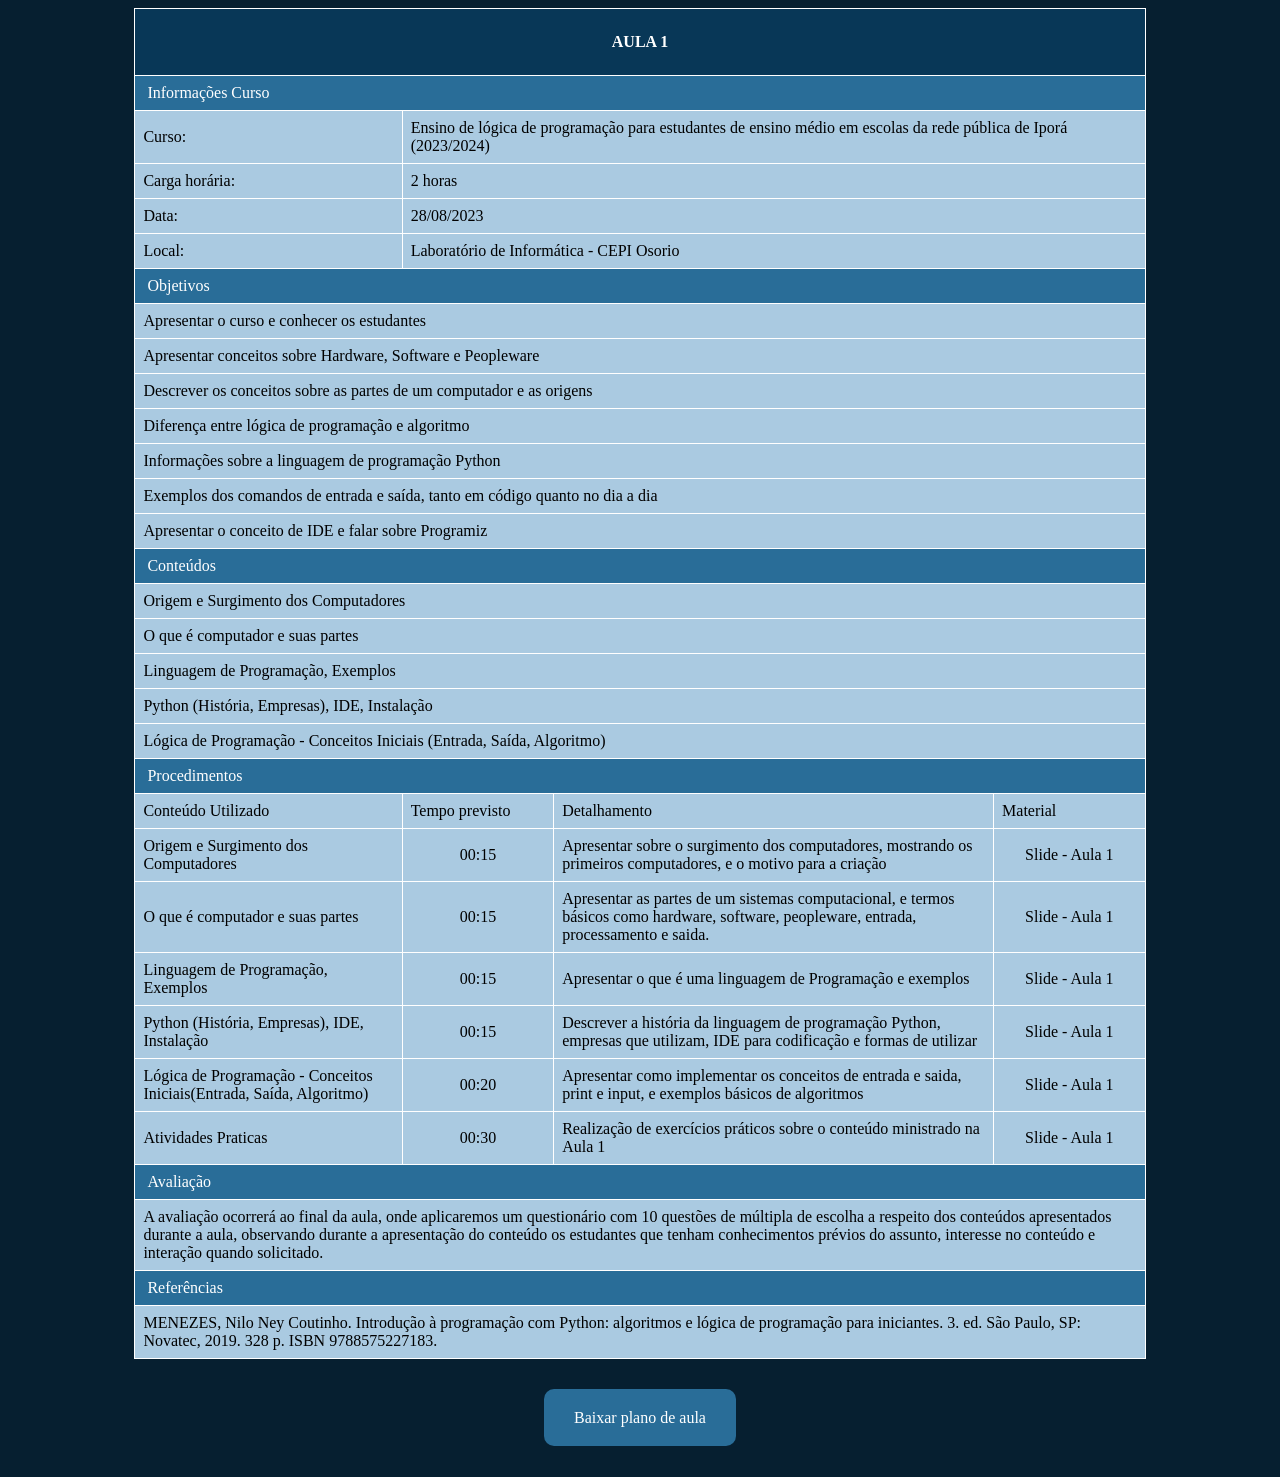
<file: plano_aula1.html>
<!DOCTYPE html>
<html lang="en">
    <head>
        <meta charset="UTF-8">
        <meta name="viewport" content="width=device-width, initial-scale=1.0">
        <link rel="stylesheet" href="css/planodeaula.css" />
        <title>Plano da aula 1</title>
    </head>

    <body>
        
        <table>
            <tr>
                <th colspan="4"><p>AULA 1</p></th>
            </tr>
            <tr>
                <td class="subtitulo" colspan="4"><a>Informações Curso</a></td>
            </tr>
            <tr>
                <td >Curso: </td>
                <td colspan="3">Ensino de lógica de programação para estudantes de ensino médio em escolas da rede pública de Iporá (2023/2024)</td>
            </tr>
            <tr>
                <td >Carga horária: </td>
                <td colspan="3">2 horas</td>
            </tr>
            <tr>
                <td >Data:</td>
                <td colspan="3">28/08/2023</td> 
            </tr>
            <tr>
                <td >Local: </td>
                <td colspan="3">Laboratório de Informática - CEPI Osorio</td>
            </tr>
            <tr>
                <td class="subtitulo" colspan="4"><a>Objetivos</a></td>
            </tr>
                    <tr>
                        <td colspan="4">Apresentar o curso e conhecer os estudantes</td>
                    </tr>
                    <tr>
                        <td colspan="4">Apresentar conceitos sobre Hardware, Software e Peopleware</td>
                    </tr>
                    <tr>
                        <td colspan="4">Descrever os conceitos sobre as partes de um computador e as origens</td>
                    </tr>
                    <tr>
                        <td colspan="4">Diferença entre lógica de programação e algoritmo</td>
                    </tr>
                    <tr>
                        <td colspan="4">Informações sobre a linguagem de programação Python</td>
                    </tr>
                    <tr>
                        <td colspan="4">Exemplos dos comandos de entrada e saída, tanto em código quanto no dia a dia</td>
                    </tr>
                    <tr>
                        <td colspan="4">Apresentar o conceito de IDE e falar sobre Programiz</td>
                    </tr>
            <tr>
                <td class="subtitulo" colspan="4"><a>Conteúdos</a></td>
            </tr>
                    <tr>
                        <td colspan="4">Origem e Surgimento dos Computadores</td>
                    </tr>
                    <tr>
                        <td colspan="4">O que é computador e suas partes</td>
                    </tr>
                    <tr>
                        <td colspan="4">Linguagem de Programação, Exemplos</td>
                    </tr>
                    <tr>
                        <td colspan="4">Python (História, Empresas), IDE, Instalação</td>
                    </tr>
                    <tr>
                        <td colspan="4">Lógica de Programação - Conceitos Iniciais (Entrada, Saída, Algoritmo)</td>
                    </tr>
            <tr>
                <td class="subtitulo" colspan="4"><a>Procedimentos</a></td>
            </tr>
                    <tr>
                        <td dth="25%">Conteúdo Utilizado</td>
                        <td width="15%">Tempo previsto</td>
                        <td>Detalhamento</td>
                        <td width="15%">Material</td>
                    </tr>
                    <tr>
                        <td>Origem e Surgimento dos Computadores</td>
                        <td align="center">00:15</td>
                        <td>Apresentar sobre o surgimento dos computadores, mostrando os primeiros computadores, e o motivo para a criação</td>
                        <td align="center">Slide - Aula 1</td>
                    </tr>
                    <tr>
                        <td>O que é computador e suas partes</td>
                        <td align="center">00:15</td>
                        <td>Apresentar as partes de um sistemas computacional, e termos básicos como hardware, software, peopleware, entrada, processamento e saida.</td>
                        <td align="center">Slide - Aula 1</td>
                    </tr>
                    <tr>
                        <td>Linguagem de Programação, Exemplos</td>
                        <td align="center">00:15</td>
                        <td>Apresentar o que é uma linguagem de Programação e exemplos</td>
                        <td align="center">Slide - Aula 1</td>
                    </tr>
                    <tr>
                        <td>Python (História, Empresas), IDE, Instalação</td>
                        <td align="center">00:15</td>
                        <td>Descrever a história da linguagem de programação Python, empresas que utilizam, IDE para codificação e formas de utilizar</td>
                        <td align="center">Slide - Aula 1</td>
                    </tr>
                    <tr>
                        <td>Lógica de Programação - Conceitos Iniciais(Entrada, Saída, Algoritmo)</td>
                        <td align="center">00:20</td>
                        <td>Apresentar como implementar os conceitos de entrada e saida, print e input, e exemplos básicos de algoritmos</td>
                        <td align="center">Slide - Aula 1</td>
                    </tr>
                    <tr>
                        <td>Atividades Praticas</td>
                        <td align="center">00:30</td>
                        <td>Realização de exercícios práticos sobre o conteúdo ministrado na Aula 1</td>
                        <td align="center">Slide - Aula 1</td>
                    </tr>
            <tr>
                <td class="subtitulo" colspan="4"><a>Avaliação</a></td>
            </tr>
                    <td colspan="4">A avaliação ocorrerá ao final da aula, onde aplicaremos um questionário com 10 questões de múltipla de escolha a respeito dos conteúdos apresentados durante a aula, observando durante a apresentação do conteúdo os estudantes que tenham conhecimentos prévios do assunto, interesse no conteúdo e interação quando solicitado.</td>
                    </tr>
            <tr>
                <td class="subtitulo" colspan="4"><a>Referências</a></td>
            </tr>
            <tr>
                <td colspan="4"><a>MENEZES, Nilo Ney Coutinho. Introdução à programação com Python: algoritmos e lógica de programação para iniciantes. 3. ed. São Paulo, SP: Novatec, 2019. 328 p. ISBN 9788575227183.</a></td>
            </tr>
        </table>

        <div class="link-download">	
            <!--<a href="">Baixar plano de aula</a>-->
            <a href="planos/plano1.pdf" download="Plano de Aula 1" type="application/pdf">Baixar plano de aula</a>
        </div>

    </body>
</html>
</file>
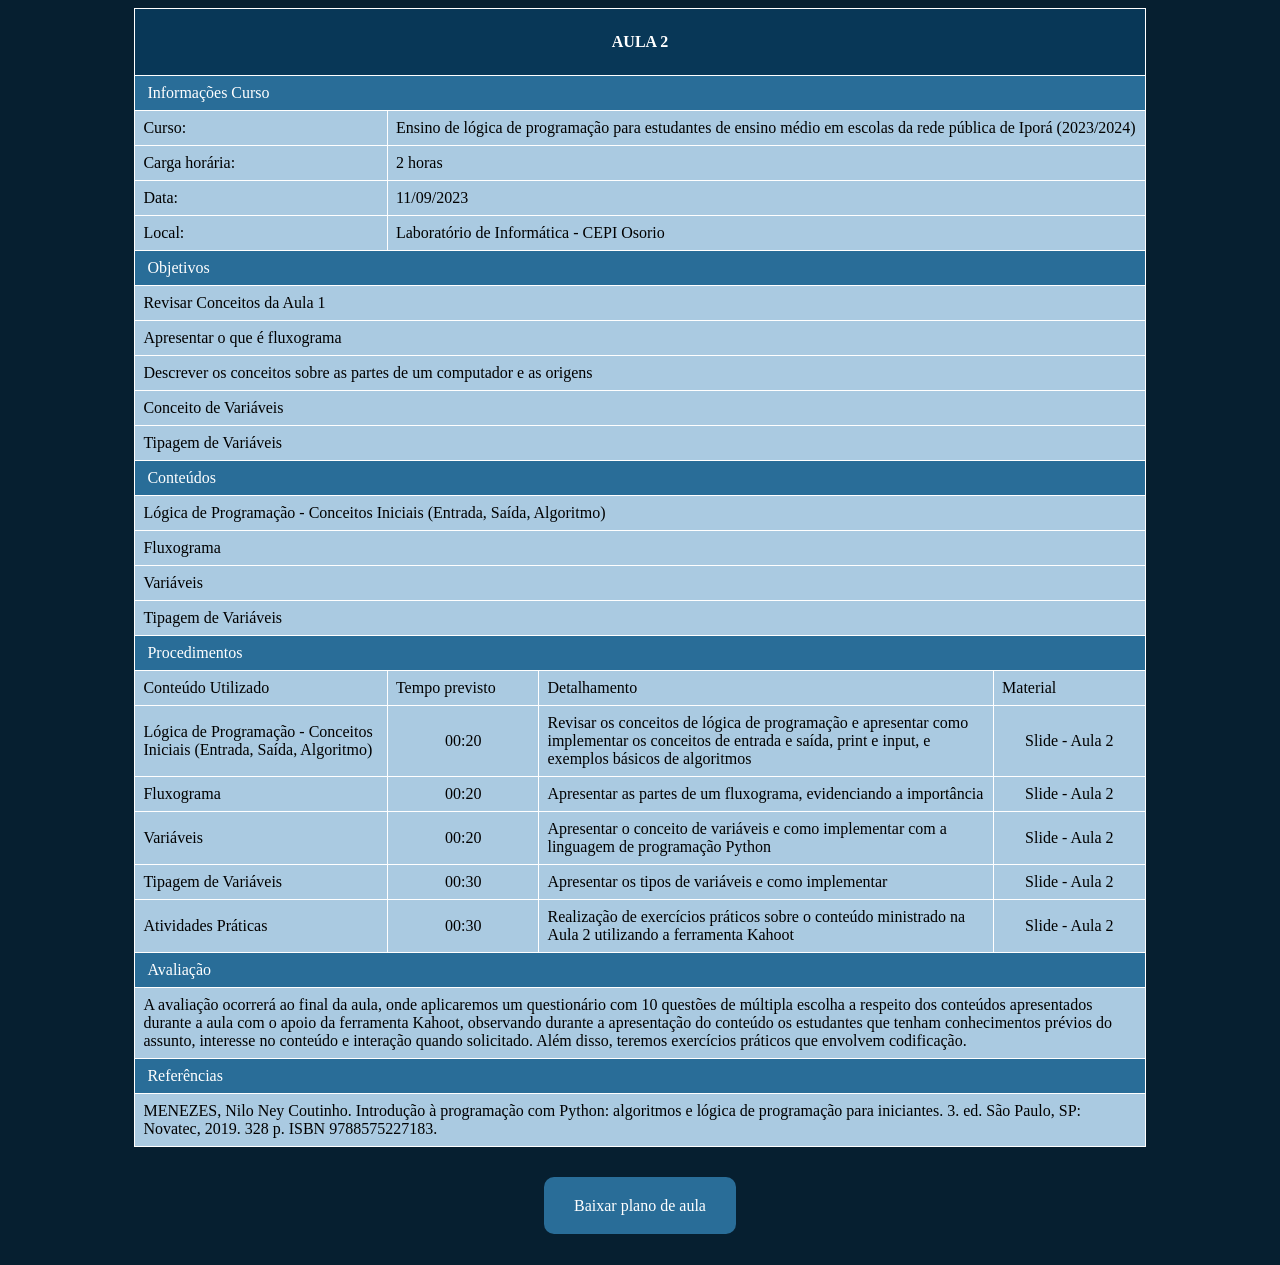
<file: plano_aula2.html>
<!DOCTYPE html>
    <html lang="en">
    <head>
        <meta charset="UTF-8">
        <meta name="viewport" content="width=device-width, initial-scale=1.0">
        <link rel="stylesheet" href="css/planodeaula.css" />
        <title>Plano da aula 2</title>
    </head>

    <body>
        <table>
            <tr>
                <th colspan="4"><p>AULA 2</p></th>
            </tr>
            <tr>
                <td class="subtitulo" colspan="4"><a>Informações Curso</a></td>
            </tr>
            <tr>
                <td>Curso:</td>
                <td colspan="3">Ensino de lógica de programação para estudantes de ensino médio em escolas da rede pública de Iporá (2023/2024)</td>
            </tr>
            <tr>
                <td>Carga horária:</td>
                <td colspan="3">2 horas</td>
            </tr>
            <tr>
                <td>Data:</td>
                <td colspan="3">11/09/2023</td>
            </tr>
            <tr>
                <td>Local:</td>
                <td colspan="3">Laboratório de Informática - CEPI Osorio</td>
            </tr>
            <tr>
                <td class="subtitulo" colspan="4"><a>Objetivos</a></td>
            </tr>
            <tr>
                <td colspan="4">Revisar Conceitos da Aula 1</td>
            </tr>
            <tr>
                <td colspan="4">Apresentar o que é fluxograma</td>
            </tr>
            <tr>
                <td colspan="4">Descrever os conceitos sobre as partes de um computador e as origens</td>
            </tr>
            <tr>
                <td colspan="4">Conceito de Variáveis</td>
            </tr>
            <tr>
                <td colspan="4">Tipagem de Variáveis</td>
            </tr>
            <tr>
                <td class="subtitulo" colspan="4"><a>Conteúdos</a></td>
            </tr>
            <tr>
                <td colspan="4">Lógica de Programação - Conceitos Iniciais (Entrada, Saída, Algoritmo)</td>
            </tr>
            <tr>
                <td colspan="4">Fluxograma</td>
            </tr>
            <tr>
                <td colspan="4">Variáveis</td>
            </tr>
            <tr>
                <td colspan="4">Tipagem de Variáveis</td>
            </tr>
            <tr>
                <td class="subtitulo" colspan="4"><a>Procedimentos</a></td>
            </tr>
            <tr>
                <td width="25%">Conteúdo Utilizado</td>
                <td width="15%">Tempo previsto</td>
                <td>Detalhamento</td>
                <td width="15%">Material</td>
            </tr>
            <tr>
                <td>Lógica de Programação - Conceitos Iniciais (Entrada, Saída, Algoritmo)</td>
                <td align="center">00:20</td>
                <td>Revisar os conceitos de lógica de programação e apresentar como implementar os conceitos de entrada e saída, print e input, e exemplos básicos de algoritmos</td>
                <td align="center">Slide - Aula 2</td>
            </tr>
            <tr>
                <td>Fluxograma</td>
                <td align="center">00:20</td>
                <td>Apresentar as partes de um fluxograma, evidenciando a importância</td>
                <td align="center">Slide - Aula 2</td>
            </tr>
            <tr>
                <td>Variáveis</td>
                <td align="center">00:20</td>
                <td>Apresentar o conceito de variáveis e como implementar com a linguagem de programação Python</td>
                <td align="center">Slide - Aula 2</td>
            </tr>
            <tr>
                <td>Tipagem de Variáveis</td>
                <td align="center">00:30</td>
                <td>Apresentar os tipos de variáveis e como implementar</td>
                <td align="center">Slide - Aula 2</td>
            </tr>
            <tr>
                <td>Atividades Práticas</td>
                <td align="center">00:30</td>
                <td>Realização de exercícios práticos sobre o conteúdo ministrado na Aula 2 utilizando a ferramenta Kahoot</td>
                <td align="center">Slide - Aula 2</td>
            </tr>
            <tr>
                <td class="subtitulo" colspan="4"><a>Avaliação</a></td>
            </tr>
            <tr>
                <td colspan="4">A avaliação ocorrerá ao final da aula, onde aplicaremos um questionário com 10 questões de múltipla escolha a respeito dos conteúdos apresentados durante a aula com o apoio da ferramenta Kahoot, observando durante a apresentação do conteúdo os estudantes que tenham conhecimentos prévios do assunto, interesse no conteúdo e interação quando solicitado. Além disso, teremos exercícios práticos que envolvem codificação.</td>
            </tr>
            <tr>
                <td class="subtitulo" colspan="4"><a>Referências</a></td>
            </tr>
            <tr>
                <td colspan="4"><a>MENEZES, Nilo Ney Coutinho. Introdução à programação com Python: algoritmos e lógica de programação para iniciantes. 3. ed. São Paulo, SP: Novatec, 2019. 328 p. ISBN 9788575227183.</a></td>
            </tr>
        </table>

        <div class="link-download">	
            <!--<a href="">Baixar plano de aula</a>-->
            <a href="planos/plano2.pdf" download="Plano de Aula 2" type="application/pdf">Baixar plano de aula</a>        </div>
        </div>

    </body>
</html>
</file>
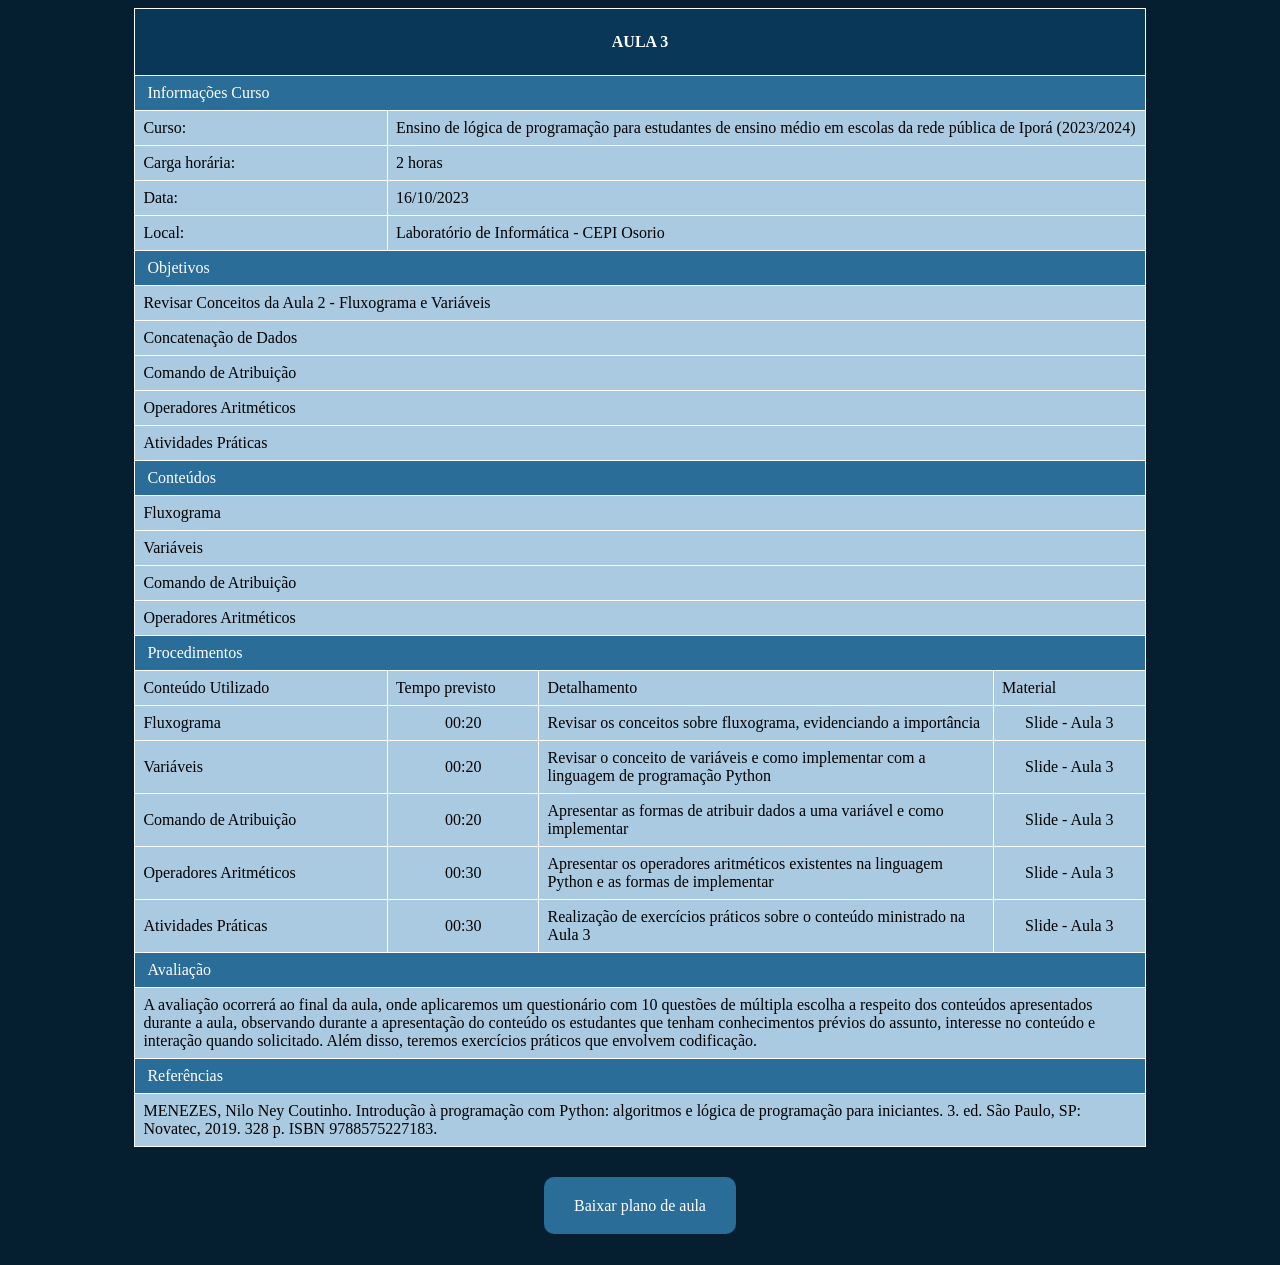
<file: plano_aula3.html>
<!DOCTYPE html>
    <html lang="en">
    <head>
        <meta charset="UTF-8">
        <meta name="viewport" content="width=device-width, initial-scale=1.0">
        <link rel="stylesheet" href="css/planodeaula.css" />
        <title>Plano da aula 3</title>
    </head>
    
    <body>
        <table>
            <tr>
                <th colspan="4"><p>AULA 3</p></th>
            </tr>
            <tr>
                <td class="subtitulo" colspan="4"><a>Informações Curso</a></td>
            </tr>
            <tr>
                <td>Curso:</td>
                <td colspan="3">Ensino de lógica de programação para estudantes de ensino médio em escolas da rede pública de Iporá (2023/2024)</td>
            </tr>
            <tr>
                <td>Carga horária:</td>
                <td colspan="3">2 horas</td>
            </tr>
            <tr>
                <td>Data:</td>
                <td colspan="3">16/10/2023</td>
            </tr>
            <tr>
                <td>Local:</td>
                <td colspan="3">Laboratório de Informática - CEPI Osorio</td>
            </tr>
            <tr>
                <td class="subtitulo" colspan="4"><a>Objetivos</a></td>
            </tr>
            <tr>
                <td colspan="4">Revisar Conceitos da Aula 2 - Fluxograma e Variáveis</td>
            </tr>
            <tr>
                <td colspan="4">Concatenação de Dados</td>
            </tr>
            <tr>
                <td colspan="4">Comando de Atribuição</td>
            </tr>
            <tr>
                <td colspan="4">Operadores Aritméticos</td>
            </tr>
            <tr>
                <td colspan="4">Atividades Práticas</td>
            </tr>
            <tr>
                <td class="subtitulo" colspan="4"><a>Conteúdos</a></td>
            </tr>
            <tr>
                <td colspan="4">Fluxograma</td>
            </tr>
            <tr>
                <td colspan="4">Variáveis</td>
            </tr>
            <tr>
                <td colspan="4">Comando de Atribuição</td>
            </tr>
            <tr>
                <td colspan="4">Operadores Aritméticos</td>
            </tr>
            <tr>
                <td class="subtitulo" colspan="4"><a>Procedimentos</a></td>
            </tr>
            <tr>
                <td width="25%">Conteúdo Utilizado</td>
                <td width="15%">Tempo previsto</td>
                <td>Detalhamento</td>
                <td width="15%">Material</td>
            </tr>
            <tr>
                <td>Fluxograma</td>
                <td align="center">00:20</td>
                <td>Revisar os conceitos sobre fluxograma, evidenciando a importância</td>
                <td align="center">Slide - Aula 3</td>
            </tr>
            <tr>
                <td>Variáveis</td>
                <td align="center">00:20</td>
                <td>Revisar o conceito de variáveis e como implementar com a linguagem de programação Python</td>
                <td align="center">Slide - Aula 3</td>
            </tr>
            <tr>
                <td>Comando de Atribuição</td>
                <td align="center">00:20</td>
                <td>Apresentar as formas de atribuir dados a uma variável e como implementar</td>
                <td align="center">Slide - Aula 3</td>
            </tr>
            <tr>
                <td>Operadores Aritméticos</td>
                <td align="center">00:30</td>
                <td>Apresentar os operadores aritméticos existentes na linguagem Python e as formas de implementar</td>
                <td align="center">Slide - Aula 3</td>
            </tr>
            <tr>
                <td>Atividades Práticas</td>
                <td align="center">00:30</td>
                <td>Realização de exercícios práticos sobre o conteúdo ministrado na Aula 3</td>
                <td align="center">Slide - Aula 3</td>
            </tr>
            <tr>
                <td class="subtitulo" colspan="4"><a>Avaliação</a></td>
            </tr>
            <tr>
                <td colspan="4">A avaliação ocorrerá ao final da aula, onde aplicaremos um questionário com 10 questões de múltipla escolha a respeito dos conteúdos apresentados durante a aula, observando durante a apresentação do conteúdo os estudantes que tenham conhecimentos prévios do assunto, interesse no conteúdo e interação quando solicitado. Além disso, teremos exercícios práticos que envolvem codificação.</td>
            </tr>
            <tr>
                <td class="subtitulo" colspan="4"><a>Referências</a></td>
            </tr>
            <tr>
                <td colspan="4"><a>MENEZES, Nilo Ney Coutinho. Introdução à programação com Python: algoritmos e lógica de programação para iniciantes. 3. ed. São Paulo, SP: Novatec, 2019. 328 p. ISBN 9788575227183.</a></td>
            </tr>
        </table>

        <div class="link-download">	
            <!--<a href="">Baixar plano de aula</a>-->
            <a href="planos/plano3.pdf" download="Plano de Aula 3" type="application/pdf">Baixar plano de aula</a>
        </div>

    </body>
</html>
</file>
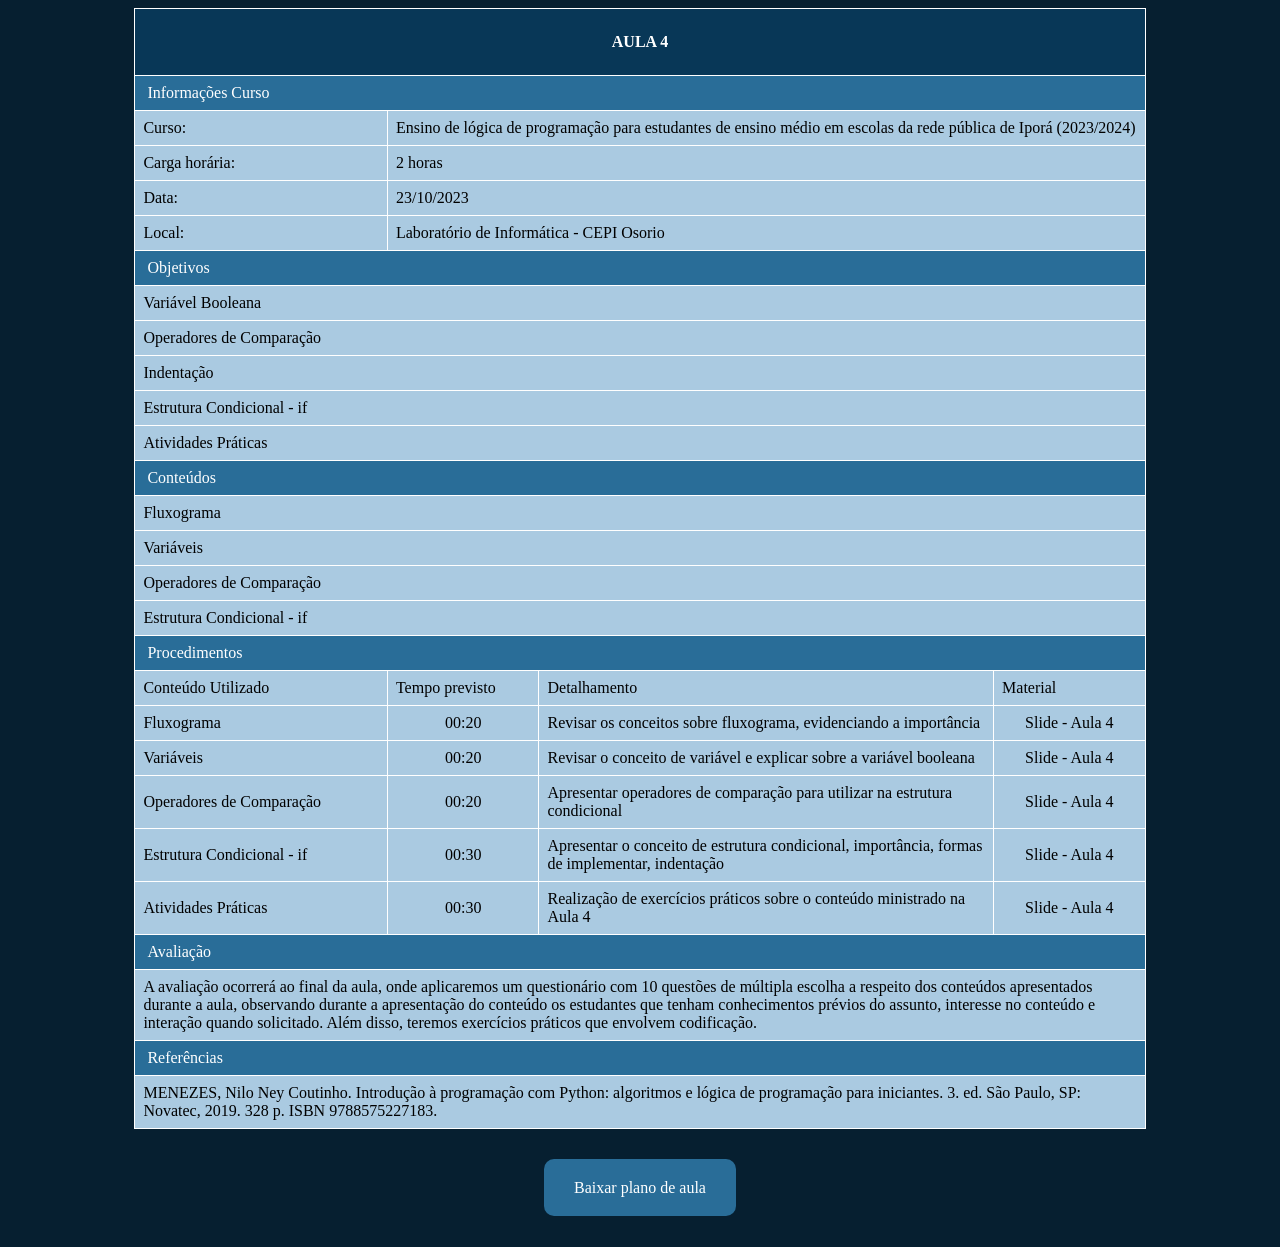
<file: plano_aula4.html>
<!DOCTYPE html>
    <html lang="en">
    <head>
        <meta charset="UTF-8">
        <meta name="viewport" content="width=device-width, initial-scale=1.0">
        <link rel="stylesheet" href="css/planodeaula.css" />
        <title>Plano da aula 4</title>
    </head>

    <body>
        <table>
            <tr>
                <th colspan="4"><p>AULA 4</p></th>
            </tr>
            <tr>
                <td class="subtitulo" colspan="4"><a>Informações Curso</a></td>
            </tr>
            <tr>
                <td>Curso:</td>
                <td colspan="3">Ensino de lógica de programação para estudantes de ensino médio em escolas da rede pública de Iporá (2023/2024)</td>
            </tr>
            <tr>
                <td>Carga horária:</td>
                <td colspan="3">2 horas</td>
            </tr>
            <tr>
                <td>Data:</td>
                <td colspan="3">23/10/2023</td>
            </tr>
            <tr>
                <td>Local:</td>
                <td colspan="3">Laboratório de Informática - CEPI Osorio</td>
            </tr>
            <tr>
                <td class="subtitulo" colspan="4"><a>Objetivos</a></td>
            </tr>
            <tr>
                <td colspan="4">Variável Booleana</td>
            </tr>
            <tr>
                <td colspan="4">Operadores de Comparação</td>
            </tr>
            <tr>
                <td colspan="4">Indentação</td>
            </tr>
            <tr>
                <td colspan="4">Estrutura Condicional - if</td>
            </tr>
            <tr>
                <td colspan="4">Atividades Práticas</td>
            </tr>
            <tr>
                <td class="subtitulo" colspan="4"><a>Conteúdos</a></td>
            </tr>
            <tr>
                <td colspan="4">Fluxograma</td>
            </tr>
            <tr>
                <td colspan="4">Variáveis</td>
            </tr>
            <tr>
                <td colspan="4">Operadores de Comparação</td>
            </tr>
            <tr>
                <td colspan="4">Estrutura Condicional - if</td>
            </tr>
            <tr>
                <td class="subtitulo" colspan="4"><a>Procedimentos</a></td>
            </tr>
            <tr>
                <td width="25%">Conteúdo Utilizado</td>
                <td width="15%">Tempo previsto</td>
                <td>Detalhamento</td>
                <td width="15%">Material</td>
            </tr>
            <tr>
                <td>Fluxograma</td>
                <td align="center">00:20</td>
                <td>Revisar os conceitos sobre fluxograma, evidenciando a importância</td>
                <td align="center">Slide - Aula 4</td>
            </tr>
            <tr>
                <td>Variáveis</td>
                <td align="center">00:20</td>
                <td>Revisar o conceito de variável e explicar sobre a variável booleana</td>
                <td align="center">Slide - Aula 4</td>
            </tr>
            <tr>
                <td>Operadores de Comparação</td>
                <td align="center">00:20</td>
                <td>Apresentar operadores de comparação para utilizar na estrutura condicional</td>
                <td align="center">Slide - Aula 4</td>
            </tr>
            <tr>
                <td>Estrutura Condicional - if</td>
                <td align="center">00:30</td>
                <td>Apresentar o conceito de estrutura condicional, importância, formas de implementar, indentação</td>
                <td align="center">Slide - Aula 4</td>
            </tr>
            <tr>
                <td>Atividades Práticas</td>
                <td align="center">00:30</td>
                <td>Realização de exercícios práticos sobre o conteúdo ministrado na Aula 4</td>
                <td align="center">Slide - Aula 4</td>
            </tr>
            <tr>
                <td class="subtitulo" colspan="4"><a>Avaliação</a></td>
            </tr>
            <tr>
                <td colspan="4">A avaliação ocorrerá ao final da aula, onde aplicaremos um questionário com 10 questões de múltipla escolha a respeito dos conteúdos apresentados durante a aula, observando durante a apresentação do conteúdo os estudantes que tenham conhecimentos prévios do assunto, interesse no conteúdo e interação quando solicitado. Além disso, teremos exercícios práticos que envolvem codificação.</td>
            </tr>
            <tr>
                <td class="subtitulo" colspan="4"><a>Referências</a></td>
            </tr>
            <tr>
                <td colspan="4"><a>MENEZES, Nilo Ney Coutinho. Introdução à programação com Python: algoritmos e lógica de programação para iniciantes. 3. ed. São Paulo, SP: Novatec, 2019. 328 p. ISBN 9788575227183.</a></td>
            </tr>
        </table>

        <div class="link-download">	
            <!--<a href="">Baixar plano de aula</a>-->
            <a href="planos/plano4.pdf" download="Plano de Aula 4" type="application/pdf">Baixar plano de aula</a>
        </div>

    </body>
</html>
</file>
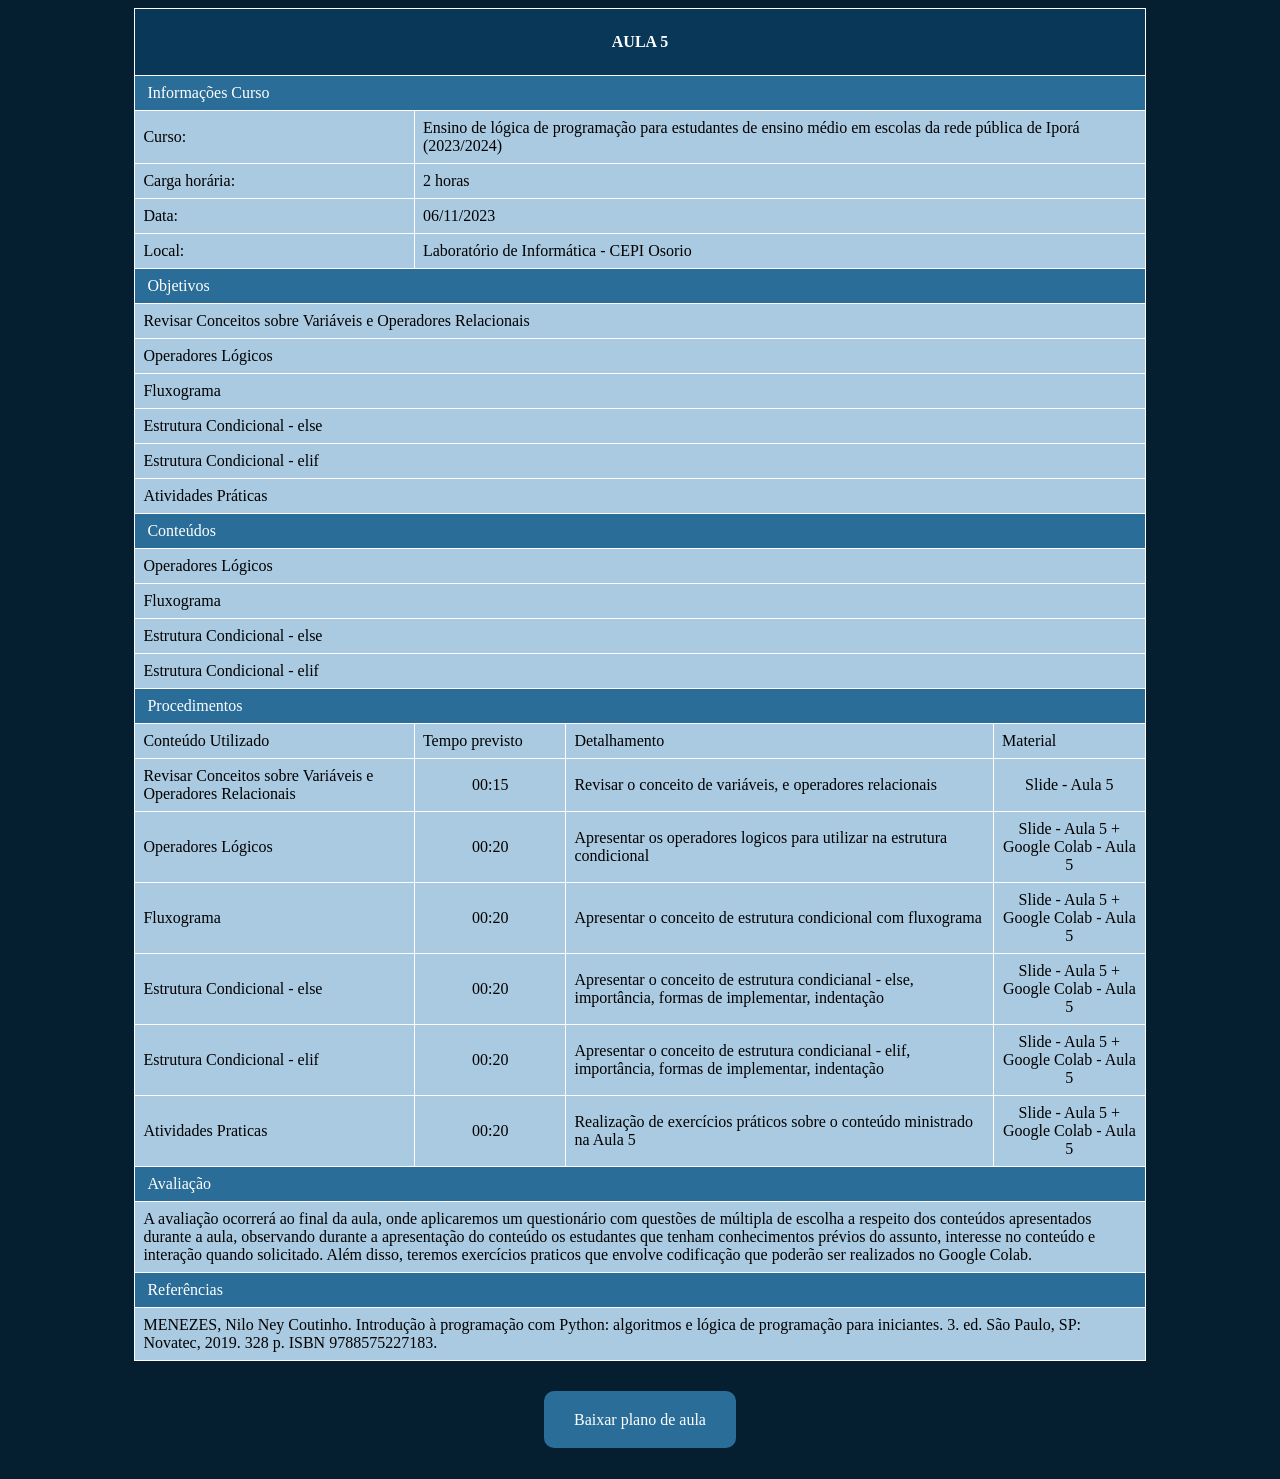
<file: plano_aula5.html>
<!DOCTYPE html>
    <html lang="en">
    <head>
        <meta charset="UTF-8">
        <meta name="viewport" content="width=device-width, initial-scale=1.0">
        <link rel="stylesheet" href="css/planodeaula.css" />
        <title>Plano da aula 1</title>
    </head>

    <body>
        <table>
            <tr>
                <th colspan="4"><p>AULA 5</p></th>
            </tr>
            <tr>
                <td class="subtitulo" colspan="4"><a>Informações Curso</a></td>
            </tr>
            <tr>
                <td >Curso: </td>
                <td colspan="3">Ensino de lógica de programação para estudantes de ensino médio em escolas da rede pública de Iporá (2023/2024)</td>
            </tr>
            <tr>
                <td >Carga horária: </td>
                <td colspan="3">2 horas</td>
            </tr>
            <tr>
                <td >Data:</td>
                <td colspan="3">06/11/2023</td> 
            </tr>
            <tr>
                <td >Local: </td>
                <td colspan="3">Laboratório de Informática - CEPI Osorio</td>
            </tr>
            <tr>
                <td class="subtitulo" colspan="4"><a>Objetivos</a></td>
            </tr>
                <tr>
                    <td colspan="4">Revisar Conceitos sobre Variáveis e Operadores Relacionais</td>
                </tr>
                <tr>
                    <td colspan="4">Operadores Lógicos</td>
                </tr>
                <tr>
                    <td colspan="4">Fluxograma</td>
                </tr>
                <tr>
                    <td colspan="4">Estrutura Condicional - else</td>
                </tr>
                <tr>
                    <td colspan="4">Estrutura Condicional - elif</td>
                </tr>
                <tr>
                    <td colspan="4">Atividades Práticas</td>
                </tr>
            <tr>
                <td class="subtitulo" colspan="4"><a>Conteúdos</a></td>
            </tr>
                <tr>
                    <td colspan="4">Operadores Lógicos</td>
                </tr>
                <tr>
                    <td colspan="4">Fluxograma</td>
                </tr>
                <tr>
                    <td colspan="4">Estrutura Condicional - else</td>
                </tr>
                <tr>
                    <td colspan="4">Estrutura Condicional - elif</td>
                </tr>
            <tr>
                <td class="subtitulo" colspan="4"><a>Procedimentos</a></td>
            </tr>
                <tr>
                    <td dth="25%">Conteúdo Utilizado</td>
                    <td width="15%">Tempo previsto</td>
                    <td>Detalhamento</td>
                    <td width="15%">Material</td>
                </tr>
                <tr>
                    <td>Revisar Conceitos sobre Variáveis e Operadores Relacionais</td>
                    <td align="center">00:15</td>
                    <td>Revisar o conceito de variáveis, e operadores relacionais</td>
                    <td align="center">Slide - Aula 5</td>
                </tr>
                <tr>
                    <td>Operadores Lógicos</td>
                    <td align="center">00:20</td>
                    <td>Apresentar os operadores logicos para utilizar na estrutura condicional</td>
                    <td align="center">Slide - Aula 5 + Google Colab - Aula 5</td>
                </tr>
                <tr>
                    <td>Fluxograma</td>
                    <td align="center">00:20</td>
                    <td>Apresentar o conceito de estrutura condicional com fluxograma</td>
                    <td align="center">Slide - Aula 5 + Google Colab - Aula 5</td>
                </tr>
                <tr>
                    <td>Estrutura Condicional - else</td>
                    <td align="center">00:20</td>
                    <td>Apresentar o conceito de estrutura condicianal - else, importância, formas de implementar, indentação</td>
                    <td align="center">Slide - Aula 5 + Google Colab - Aula 5</td>
                </tr>
                <tr>
                    <td>Estrutura Condicional - elif</td>
                    <td align="center">00:20</td>
                    <td>Apresentar o conceito de estrutura condicianal - elif, importância, formas de implementar, indentação </td>
                    <td align="center">Slide - Aula 5 + Google Colab - Aula 5</td>
                </tr>
                <tr>
                    <td>Atividades Praticas</td>
                    <td align="center">00:20</td>
                    <td>Realização de exercícios práticos sobre o conteúdo ministrado na Aula 5</td>
                    <td align="center">Slide - Aula 5 + Google Colab - Aula 5</td>
                </tr>
            <tr>
                <td class="subtitulo" colspan="4"><a>Avaliação</a></td>
            </tr>
            <tr>
                <td colspan="4">A avaliação ocorrerá ao final da aula, onde aplicaremos um questionário com questões de múltipla de escolha a respeito dos conteúdos apresentados durante a aula, observando durante a apresentação do conteúdo os estudantes que tenham conhecimentos prévios do assunto, interesse no conteúdo e interação quando solicitado. Além disso, teremos exercícios praticos que envolve codificação que poderão ser realizados no Google Colab.</td>
            </tr>
            <tr>
                <td class="subtitulo" colspan="4"><a>Referências</a></td>
            </tr>
            <tr>
                <td colspan="4"><a>MENEZES, Nilo Ney Coutinho. Introdução à programação com Python: algoritmos e lógica de programação para iniciantes. 3. ed. São Paulo, SP: Novatec, 2019. 328 p. ISBN 9788575227183.</a></td>
            </tr>
        </table>

        <div class="link-download">	
            <!--<a href="">Baixar plano de aula</a>-->
            <a href="planos/plano5.pdf" download="Plano de Aula 5" type="application/pdf">Baixar plano de aula</a>
        </div>

    </body>
</html>
</file>
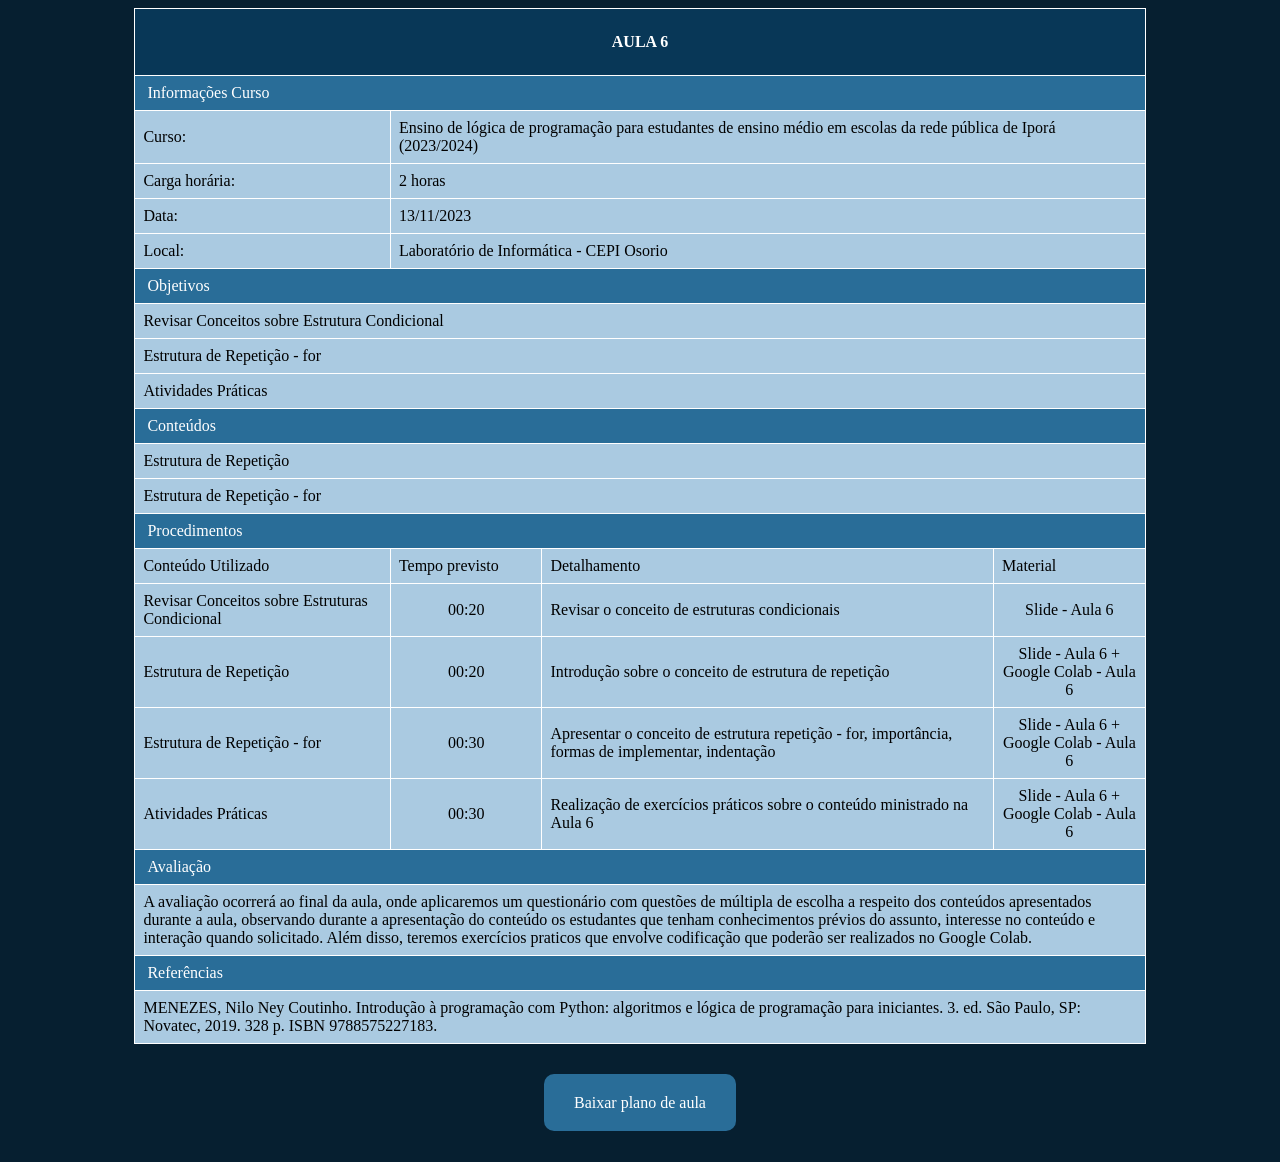
<file: plano_aula6.html>
<!DOCTYPE html>
    <html lang="en">
    <head>
        <meta charset="UTF-8">
        <meta name="viewport" content="width=device-width, initial-scale=1.0">
        <link rel="stylesheet" href="css/planodeaula.css" />
        <title>Plano da aula 1</title>
    </head>
    <body>

        <table>
            <tr>
                <th colspan="4"><p>AULA 6</p></th>
            </tr>
            <tr>
                <td class="subtitulo" colspan="4"><a>Informações Curso</a></td>
            </tr>
            <tr>
                <td >Curso: </td>
                <td colspan="3">Ensino de lógica de programação para estudantes de ensino médio em escolas da rede pública de Iporá (2023/2024)</td>
            </tr>
            <tr>
                <td >Carga horária: </td>
                <td colspan="3">2 horas</td>
            </tr>
            <tr>
                <td >Data:</td>
                <td colspan="3">13/11/2023</td> 
            </tr>
            <tr>
                <td >Local: </td>
                <td colspan="3">Laboratório de Informática - CEPI Osorio</td>
            </tr>
            <tr>
                <td class="subtitulo" colspan="4"><a>Objetivos</a></td>
            </tr>
                <tr>
                    <td colspan="4">Revisar Conceitos sobre Estrutura Condicional</td>
                </tr>
                <tr>
                    <td colspan="4">Estrutura de Repetição - for</td>
                </tr>
                <tr>
                    <td colspan="4">Atividades Práticas</td>
                </tr>
            <tr>
                <td class="subtitulo" colspan="4"><a>Conteúdos</a></td>
            </tr>
                <tr>
                    <td colspan="4">Estrutura de Repetição</td>
                </tr>
                <tr>
                    <td colspan="4">Estrutura de Repetição - for</td>
                </tr>
            <tr>
                <td class="subtitulo" colspan="4"><a>Procedimentos</a></td>
            </tr>
                <tr>
                    <td dth="25%">Conteúdo Utilizado</td>
                    <td width="15%">Tempo previsto</td>
                    <td>Detalhamento</td>
                    <td width="15%">Material</td>
                </tr>
                <tr>
                    <td>Revisar Conceitos sobre Estruturas Condicional</td>
                    <td align="center">00:20</td>
                    <td>Revisar o conceito de estruturas condicionais</td>
                    <td align="center">Slide - Aula 6</td>
                </tr>
                <tr>
                    <td>Estrutura de Repetição</td>
                    <td align="center">00:20</td>
                    <td>Introdução sobre o conceito de estrutura de repetição</td>
                    <td align="center">Slide - Aula 6 + Google Colab - Aula 6</td>
                </tr>
                <tr>
                    <td>Estrutura de Repetição - for</td>
                    <td align="center">00:30</td>
                    <td>Apresentar o conceito de estrutura repetição - for, importância, formas de implementar, indentação</td>
                    <td align="center">Slide - Aula 6 + Google Colab - Aula 6</td>
                </tr>
                <tr>
                    <td>Atividades Práticas</td>
                    <td align="center">00:30</td>
                    <td>Realização de exercícios práticos sobre o conteúdo ministrado na Aula 6</td>
                    <td align="center">Slide - Aula 6 + Google Colab - Aula 6</td>
                </tr>
            <tr>
                <td class="subtitulo" colspan="4"><a>Avaliação</a></td>
            </tr>
            <tr>
                <td colspan="4">A avaliação ocorrerá ao final da aula, onde aplicaremos um questionário com questões de múltipla de escolha a respeito dos conteúdos apresentados durante a aula, observando durante a apresentação do conteúdo os estudantes que tenham conhecimentos prévios do assunto, interesse no conteúdo e interação quando solicitado. Além disso, teremos exercícios praticos que envolve codificação que poderão ser realizados no Google Colab.</td>
            </tr>
            <tr>
                <td class="subtitulo" colspan="4"><a>Referências</a></td>
            </tr>
            <tr>
                <td colspan="4"><a>MENEZES, Nilo Ney Coutinho. Introdução à programação com Python: algoritmos e lógica de programação para iniciantes. 3. ed. São Paulo, SP: Novatec, 2019. 328 p. ISBN 9788575227183.</a></td>
            </tr>
        </table>

        <div class="link-download">	
            <!--<a href="">Baixar plano de aula</a>-->
            <a href="planos/plano6.pdf" download="Plano de Aula 6" type="application/pdf">Baixar plano de aula</a>
        </div>

    </body>
</html>
</file>
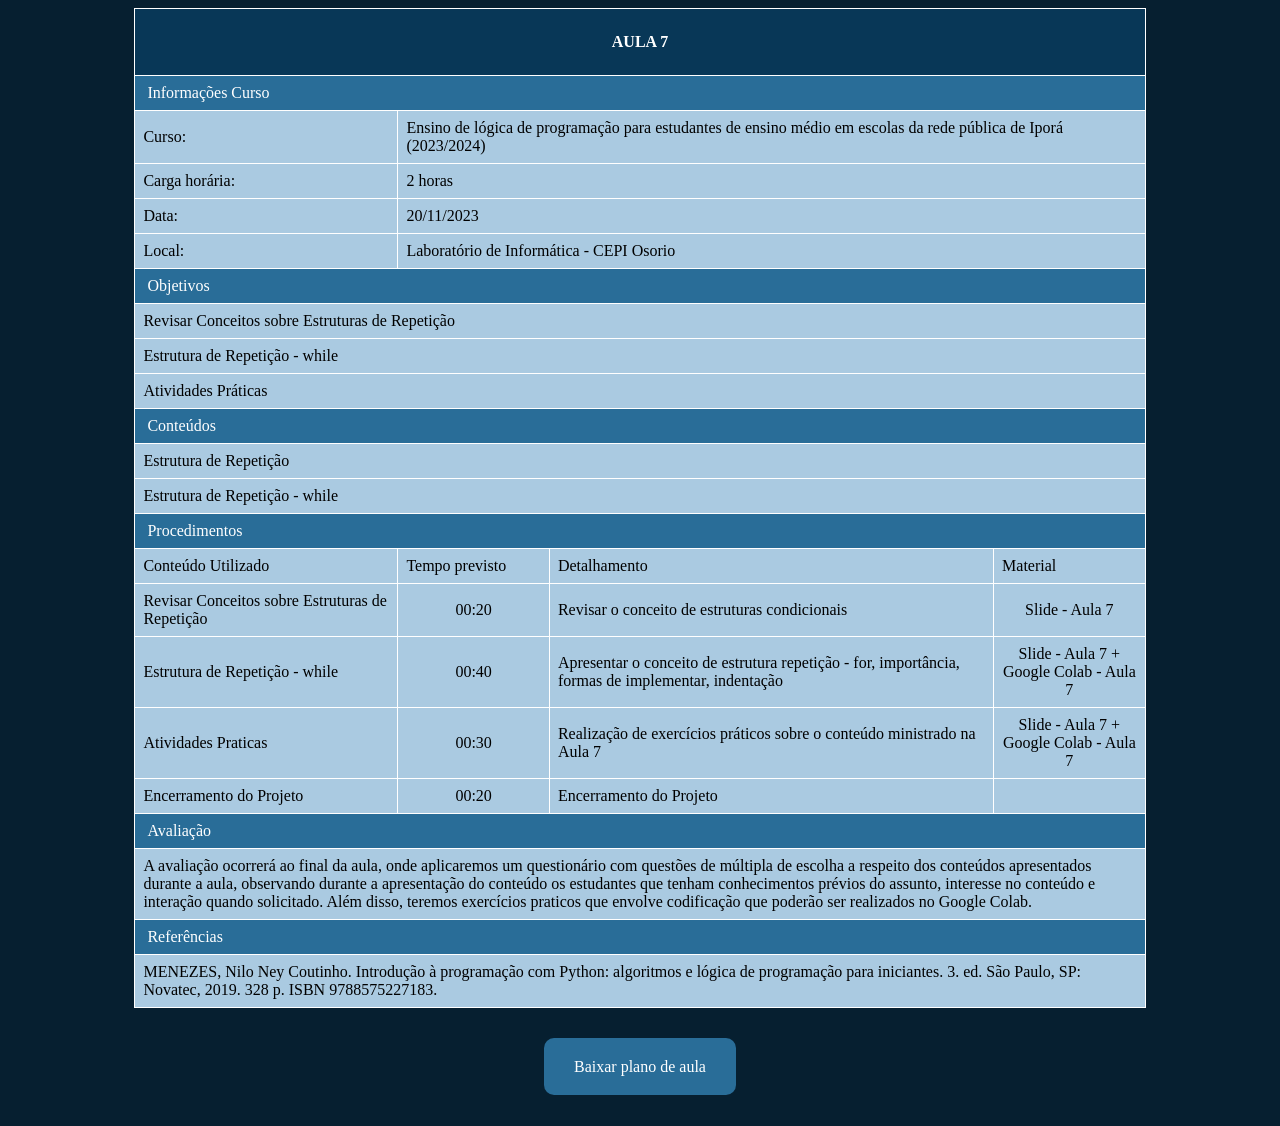
<file: plano_aula7.html>
<!DOCTYPE html>
    <html lang="en">
    <head>
        <meta charset="UTF-8">
        <meta name="viewport" content="width=device-width, initial-scale=1.0">
        <link rel="stylesheet" href="css/planodeaula.css" />
        <title>Plano da aula 1</title>
    </head>
    
    <body>
        <table>
            <tr>
                <th colspan="4"><p>AULA 7</p></th>
            </tr>
            <tr>
                <td class="subtitulo" colspan="4"><a>Informações Curso</a></td>
            </tr>
            <tr>
                <td >Curso: </td>
                <td colspan="3">Ensino de lógica de programação para estudantes de ensino médio em escolas da rede pública de Iporá (2023/2024)</td>
            </tr>
            <tr>
                <td >Carga horária: </td>
                <td colspan="3">2 horas</td>
            </tr>
            <tr>
                <td >Data:</td>
                <td colspan="3">20/11/2023</td> 
            </tr>
            <tr>
                <td >Local: </td>
                <td colspan="3">Laboratório de Informática - CEPI Osorio</td>
            </tr>
            <tr>
                <td class="subtitulo" colspan="4"><a>Objetivos</a></td>
            </tr>
                <tr>
                    <td colspan="4">Revisar Conceitos sobre Estruturas de Repetição</td>
                </tr>
                <tr>
                    <td colspan="4">Estrutura de Repetição - while</td>
                </tr>
                <tr>
                    <td colspan="4">Atividades Práticas</td>
                </tr>
            <tr>
                <td class="subtitulo" colspan="4"><a>Conteúdos</a></td>
            </tr>
                <tr>
                    <td colspan="4">Estrutura de Repetição</td>
                </tr>
                <tr>
                    <td colspan="4">Estrutura de Repetição - while</td>
                </tr>
            <tr>
                <td class="subtitulo" colspan="4"><a>Procedimentos</a></td>
            </tr>
                <tr>
                    <td dth="25%">Conteúdo Utilizado</td>
                    <td width="15%">Tempo previsto</td>
                    <td>Detalhamento</td>
                    <td width="15%">Material</td>
                </tr>
                <tr>
                    <td>Revisar Conceitos sobre Estruturas de Repetição</td>
                    <td align="center">00:20</td>
                    <td>Revisar o conceito de estruturas condicionais</td>
                    <td align="center">Slide - Aula 7</td>
                </tr>
                <tr>
                    <td>Estrutura de Repetição - while</td>
                    <td align="center">00:40</td>
                    <td>Apresentar o conceito de estrutura repetição - for, importância, formas de implementar, indentação</td>
                    <td align="center">Slide - Aula 7 + Google Colab - Aula 7</td>
                </tr>
                <tr>
                    <td>Atividades Praticas</td>
                    <td align="center">00:30</td>
                    <td>Realização de exercícios práticos sobre o conteúdo ministrado na Aula 7</td>
                    <td align="center">Slide - Aula 7 + Google Colab - Aula 7</td>
                </tr>
                <tr>
                    <td>Encerramento do Projeto</td>
                    <td align="center">00:20</td>
                    <td>Encerramento do Projeto</td>
                    <td align="center"></td>
                </tr>
            <tr>
                <td class="subtitulo" colspan="4"><a>Avaliação</a></td>
            </tr>
            <tr>
                <td colspan="4">A avaliação ocorrerá ao final da aula, onde aplicaremos um questionário com questões de múltipla de escolha a respeito dos conteúdos apresentados durante a aula, observando durante a apresentação do conteúdo os estudantes que tenham conhecimentos prévios do assunto, interesse no conteúdo e interação quando solicitado. Além disso, teremos exercícios praticos que envolve codificação que poderão ser realizados no Google Colab.</td>
            </tr>
            <tr>
                <td class="subtitulo" colspan="4"><a>Referências</a></td>
            </tr>
            <tr>
                <td colspan="4"><a>MENEZES, Nilo Ney Coutinho. Introdução à programação com Python: algoritmos e lógica de programação para iniciantes. 3. ed. São Paulo, SP: Novatec, 2019. 328 p. ISBN 9788575227183.</a></td>
            </tr>
        </table>

        <div class="link-download">	
            <!--<a href="">Baixar plano de aula</a>-->
            <a href="planos/plano7.pdf" download="Plano de Aula 7" type="application/pdf">Baixar plano de aula</a>
        </div>

    </body>
</html>
</file>
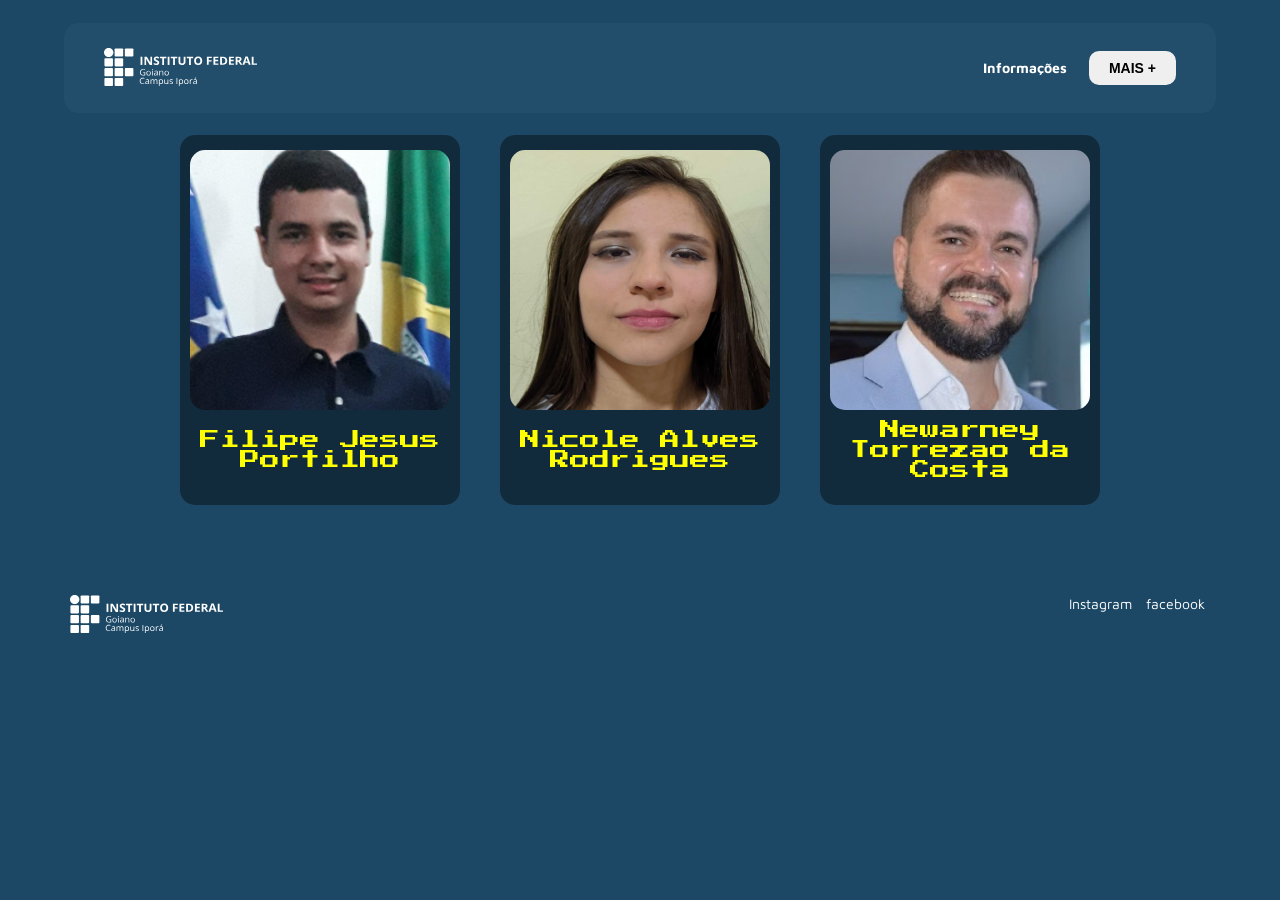
<file: tutores-original.html>
<!DOCTYPE html>
<html>
	<head>
		<meta charset="UTF-8" />
		<meta http-equiv="X-UA-Compatible" content="IE=edge" />
		<meta name="viewport" content="width=device-width, initial-scale=1.0" />
		<link rel="preconnect" href="https://fonts.googleapis.com" />
		<link rel="preconnect" href="https://fonts.gstatic.com" crossorigin />

		<link href="https://fonts.googleapis.com/css2?family=Maven+Pro:wght@400;600;700;800&family=Press+Start+2P&display=swap" rel="stylesheet">
		<link rel="stylesheet" href="https://fonts.sandbox.google.com/css2?family=Material+Symbols+Outlined:opsz,wght,FILL,GRAD@48,400,0,0" />
	
		<link
			href="https://fonts.googleapis.com/icon?family=Material+Icons"
			rel="stylesheet"
		/>

		<link rel="stylesheet" href="css/main.css" />		
		<link rel="stylesheet" href="css/header.css" />
		<link rel="stylesheet" href="css/footer.css" />
		<link rel="stylesheet" href="css/docente.css" />
		<link rel="stylesheet" href="css/list.css" />
		<link rel="stylesheet" href="css/cards.css" />
		<link rel="stylesheet" href="css/standart.css" />
		
		<link rel="stylesheet" href="css/mobile/header_mobile.css">
		<link rel="stylesheet" href="css/mobile/standart_mobile.css">
		<link rel="stylesheet" href="css/mobile/cards_mobile.css">
		<link rel="stylesheet" href="css/mobile/footer_mobile.css">
		<link rel="stylesheet" href="css/mobile/cronograma_mobile.css">

		

		
		<title>Corpo docente</title>
	</head>
	<body>
		<header>
			<div class="header-container">
				<div class="logo">
					<a href="index.html"><img src="images/logoIfBranco.svg" alt="" /></a>
					
				</div>

				<div class="nav-menu">
					<ul>

						<li><a href="tutores.html">Informações</a></li>
						
					</ul>

					<a href="https://ifgoiano.edu.br/home/index.php/ipora.html" target="_blank"><button>MAIS +</button></a>
				</div>
				<div class="nav-button">
					<span class="material-symbols-outlined">menu</span>
				</div>
			</div>
		</header>

		

		<div class="container">

			
		<section class="page-content">
			<div class="integrantes">
			
			
			
			</div>
		</section>
		</div>


		<footer class="">
			<div class="upper">

				<div class="img">
					<a href="index.html"><img src="images/logoIfBranco.svg" alt="" /></a>
				</div>
				

				<div class="social-media">
					<a
						href="https://www.instagram.com/ifgoianocampusipora/"
						target="_blank"
					>
						Instagram
					</a>

					<a
						href="https://www.facebook.com/ifgoianocampusipora/"
						target="_blank"
					>
						facebook
					</a>
				
				</div>
			</div>
			
				
			</div>
		</footer>
		
		<script src="javascript/create-html.js"></script>
		
	</body>
	<script src="javascript/mobile.js"></script>
</html>
</file>
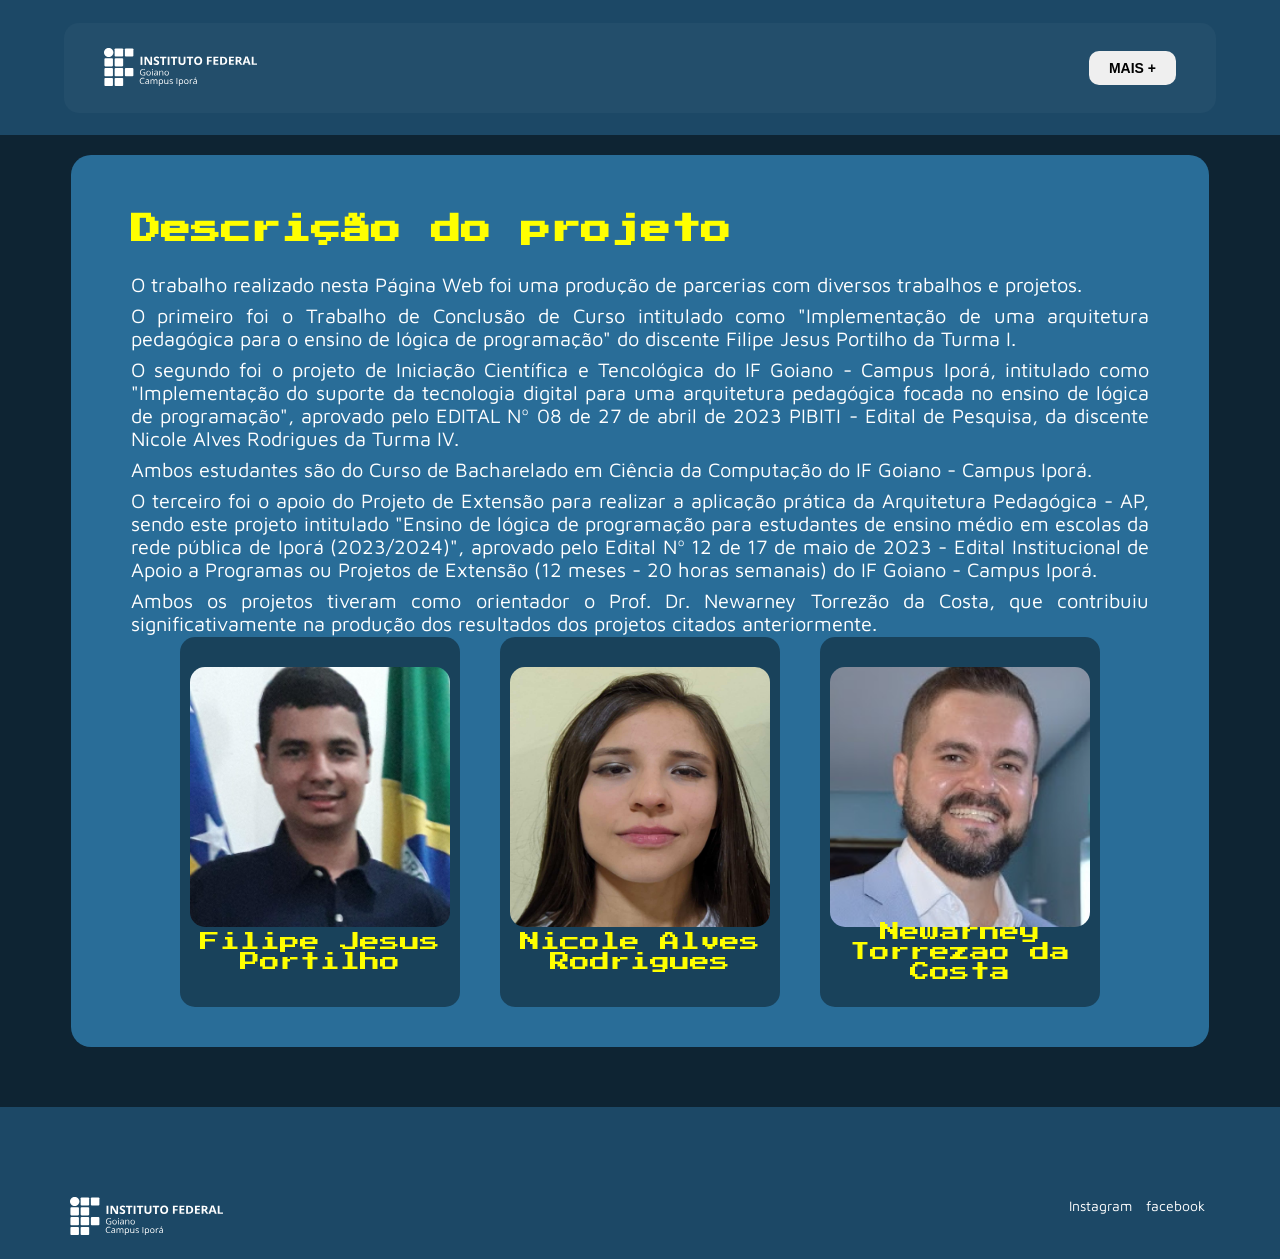
<file: tutores.html>
<!DOCTYPE html>
<html>
	<head>
        <meta charset="UTF-8" />
        <meta http-equiv="X-UA-Compatible" content="IE=edge" />
        <meta name="viewport" content="width=device-width, initial-scale=1.0" />
        <link rel="preconnect" href="https://fonts.googleapis.com" />
        <link rel="preconnect" href="https://fonts.gstatic.com" crossorigin />

        <link href="https://fonts.googleapis.com/css2?family=Maven+Pro:wght@400;600;700;800&family=Press+Start+2P&display=swap" rel="stylesheet">
        <link rel="stylesheet" href="https://fonts.sandbox.google.com/css2?family=Material+Symbols+Outlined:opsz,wght,FILL,GRAD@48,400,0,0" />
            
        <link
        href="https://fonts.googleapis.com/icon?family=Material+Icons"
        rel="stylesheet"
        />
        <link rel="stylesheet" href="css/main.css" />		
		<link rel="stylesheet" href="css/header.css" />
		<link rel="stylesheet" href="css/footer.css" />
		<link rel="stylesheet" href="css/docente.css" />
		<link rel="stylesheet" href="css/list.css" />
		<link rel="stylesheet" href="css/cards.css" />
		<link rel="stylesheet" href="css/standart.css" />

		<!--<link rel="stylesheet" href="css/mobile/header_mobile.css">-->
        <link rel="stylesheet" href="css/mobile/standart_mobile.css">
        <link rel="stylesheet" href="css/mobile/cards_mobile.css">
        <link rel="stylesheet" href="css/mobile/footer_mobile.css">
        <link rel="stylesheet" href="css/mobile/mobile.css">
        <link rel="stylesheet" href="css/aulas.css">

        <link rel="stylesheet" href="css/images.css">

        <title>Projeto Ensino de programação</title>
    </head>

    <body>
        <div class="container">
            <header>
				<div class="header-container">
					<div class="logo">
						<a href="index.html"><img src="images/logoIfBranco.svg" alt="" /></a>
						
					</div>
	
					<div class="nav-menu">
						<!--<ul>
							<li><a href="tutores.html">Informações</a></li>
							
						</ul>!-->
	
						<a href="tutores.html"><button>MAIS +</button></a>
					</div>
					<div class="nav-button">
						<span class="material-symbols-outlined">menu</span>
					</div>
				</div>
			</header>

            <div class="card-container">
                <div class="card large lar">
                    <div class="card-content">
                        <h2>Descrição do projeto</h2>
						<p>
							O trabalho realizado nesta Página Web foi uma produção de parcerias com diversos trabalhos e projetos.
						</p>
						<p>
							O primeiro foi o Trabalho de Conclusão de Curso intitulado como "Implementação de uma arquitetura pedagógica para o ensino de lógica de programação" do discente Filipe Jesus Portilho da Turma I.
						</p>
                        
						<p>
							O segundo foi o projeto de Iniciação Científica e Tencológica do IF Goiano - Campus Iporá, intitulado como "Implementação do suporte da tecnologia digital para uma arquitetura pedagógica focada no ensino de lógica de programação", aprovado pelo EDITAL Nº 08 de 27 de abril de 2023 PIBITI - Edital de Pesquisa, da discente Nicole Alves Rodrigues da Turma IV.
						</p>

						<p>
							Ambos estudantes são do Curso de Bacharelado em Ciência da Computação do IF Goiano - Campus Iporá.
						</p>

						<p>
							O terceiro foi o apoio do Projeto de Extensão para realizar a aplicação prática da Arquitetura Pedagógica - AP, sendo este projeto intitulado "Ensino de lógica de programação para estudantes de ensino médio em escolas da rede pública de Iporá (2023/2024)", aprovado pelo Edital Nº 12 de 17 de maio de 2023 - Edital Institucional de Apoio a Programas ou Projetos de Extensão (12 meses - 20 horas semanais) do IF Goiano - Campus Iporá.
						</p>

						<p>
							Ambos os projetos tiveram como orientador o Prof. Dr. Newarney Torrezão da Costa, que contribuiu significativamente na produção dos resultados dos projetos citados anteriormente.
						</p>

						<div class="container">

			
							<section class="page-content">
								<div class="integrantes">
								
								
								
								</div>
							</section>
						</div>
                        
                    </div>

					
                </div>
            </div>

			
        </div>



        <footer class="">
			<div class="upper">

				<div class="img">
                    <a href="index.html"><img src="images/logoIfBranco.svg" alt="" /></a>
				</div>
				

				<div class="social-media">
					<a
						href="https://www.instagram.com/ifgoianocampusipora/"
						target="_blank"
					>
						Instagram
					</a>

					<a
						href="https://www.facebook.com/ifgoianocampusipora/"
						target="_blank"
					>
						facebook
					</a>
				
				</div>
			</div>
			

			</div>
		</footer>
		<script src="javascript/create-html.js"></script>
        <script src="javascript/mobile.js"></script>
    </body>
</html>
</file>
<file: css/main.css>
* {
	padding: 0;
	margin: 0;
	box-sizing: border-box;
}

:root{

	--blue-one:#0e2433;
	--blue-two:#1c4866;
	--blue-three:#296d98;
	--blue-four:#3792cb;
	--blue-five:#45b6fe;
	--yelow:#ffff00;
	--color-white:#fff;
	--color-black:#000;
	font-size: 62.5%;
}
body{
	font-family: 'Maven Pro', sans-serif;
	background-color: var(--blue-two);
	position: relative;
}

h1,h2,h3,h4,h5,h6, table{
	font-family: 'Press Start 2P', 'cursive';
}

.material-symbols-outlined{
	color: var(--color-white);
}

a{
	text-decoration: none;
	color: white;
}

table {
	border-collapse: collapse;
	width: 100%;
}
th, td {
	border: 1px solid black;
	padding: 8px;
	text-align: center;
}

th {
	background-color: red;
}
</file>
<file: css/list.css>
.list-container {
	width: 100%;
	padding:2rem 6rem 6rem;

	display: flex;
	justify-content: space-between;
	flex-wrap: wrap;
	padding: 5rem;
	background-color: var(--color-white);
}

.list-item {
	width: 47%;
	display: flex;
	justify-content: space-between;
	align-items: center;
	margin-bottom: 30px;
}
.list-item > span {
	font-size: 6rem;
	color: var(--color-secondary);
}

.list-texts-container {
	margin-left: 20px;
}

.list-texts-container > span {
	display: block;
	color: var(--color-secondary);
	font-weight: bold;
	font-size: 1.9rem;
}

.list-texts-container > p {
	font-size: 1.5rem;
	text-align: justify;
}
</file>
<file: css/cards.css>
.card-container{
    width: 100%;
    background-color: var(--blue-one);
 
    padding:2rem 5rem 5rem;
    color: var(--color-white);

    display: flex;
    flex-wrap: wrap;
    align-items: center;
    justify-content: center;
    align-content: flex-start;
    padding-top: 1rem;
    
}

.card{
    
    background-color: var(--blue-three);
    width: 100%;

    height: 50.6rem;

    border-radius: 2rem;
    padding: 4rem;

    position: relative;

    
}

.card-content{
    z-index: 2;   
}

.card-content-aula{
    z-index: 2;
    width: 70%;
}


/* formataçao dos cards por tamanho */

/* ============================= card medio =========================== */

.card.small{
    cursor: pointer;
    background-color: var(--blue-five);
    max-width: 30%;
    margin: 1rem;

    display: flex;
    align-items: flex-start;
    flex-direction: column;
    justify-content: flex-end;
}

.card.small .card-items{
    display: flex;

    width: 100%;
    max-height: 100%;
    text-align: center;
    margin-top: 45px;
}

.card.small .card-items a{
    display: flex;

    width: 100%;
    max-height: 100%;
    text-align: center;
    margin-top: 45px;
    background-color: blue;
}

.card.small h4{
    color:#FFF;

    padding:1rem ;
    padding-left:0 ;

    margin-bottom: 1rem;
}

.card.small h2{
    font-size: 3rem;
    padding:0 .2rem 1rem;
    color: var(--yelow);
}

.card.small p{
    font-size: 2rem;
   margin-top: 1rem;
   
    
}

.card.small .card-img{
    max-height: 30rem;
    height:100%;

    grid-area: a;
    align-self: flex-end;

}

.card.small .card-img img{
    width: 100%;
    height: 100%;
     
 }


/* ============================= card medio ===========================*/
.card.medium{
    
    max-width: 65%;
    margin: 1rem;
    
    display: flex;
    flex-direction: column;

   
}

.card.medium .card-content{
    width: 100%;
    height: 80%;
    
}

.card.medium h4{
    color:#FFF;

    padding:1rem;
}

.card.medium h2{
    font-size: 3rem;
    padding:2rem 0 ;
}

.card.medium p{
    font-size: 2rem;
    max-width: 90%;
    
}

.card.medium .card-img{
    max-width: 50rem;
    width: 100%;

    display: flex;
    align-items: center;
    position: absolute;
    bottom: 0;

}

.card-img img{
   width: 100%;
   height: 100%;
    
  
}


/* ========================== card grande ====================*/ 
.card.large{
    width: 96.5%;
    height: fit-content;
    font-size: 2.5rem;
    margin:1rem; 
    cursor: pointer;
    display: flex;
}

.card.large p{
    padding: .6rem 2rem .2rem;
}

.card.large h4{
    color:rgba(255, 255, 255, .2);

    padding:1rem 2rem 5rem ;
}

.card.card.large h2{
    font-size: 3rem;
    padding:0 2rem .2rem;
}

.card.card.large p{
    font-size: 2rem;
    max-width: 50%;
    text-align: justify;
}

.card.large .card-img{
    max-height: 30rem;
    height: 90%;    
   
   

    display: flex;
    align-items: center;
    position: absolute;
    bottom: 0;
    right: 5%;
}
.card.large .card-img img{
    width: 100%;
   height: 100%;
    
}



@media (max-width:920px) {
    
    .card.small{
        width: 100%;
        max-width: 100%;
        font-size: 2.5rem;
        margin:1rem; 
        height: 50.6rem;
    }

    .card.medium {
        width: 100%;
        max-width: 100%;
        font-size: 2.5rem;
        margin:1rem; 
        height: 50.6rem;
    }

    
}


@media (max-width:500px) {
    .card.small, .card.medium, .card.card.large{
        max-width: 90%;
        margin: 1rem;
        
        display: flex;
        flex-direction: column;

    }
}
</file>
<file: css/header.css>
header{
    background-color: var(--blue-two); 

    width: 100%;
    height: 15vh;

    display: flex;
    align-items: center;
    justify-content: center;
}

header button a{
    color: var(--color-black);
}

.header-container {

    background-color: rgba(255, 255, 255, .03);

    width: 90%;
    height: 10vh;
    border-radius: 1.5rem;

    padding:.5rem 4rem;

    display: flex;
    justify-content: space-between;
}


.logo {   
    height: 100%;
    width: fit-content;
    
    display: flex;
    align-items: center;
    justify-content: center;
}

.logo a{
    display: flex;
    align-items: center;
    height: 100%;
}

.logo a img {
  
    max-height: 65%;
}

.header-container .nav-button{
    display: none;
    visibility: hidden;
}

.nav-menu {
    display: flex;
   
    align-items: center;
    justify-content: center;
}

.nav-menu.mobile {

    display: none;
    visibility: hidden;
    
}


.nav-menu ul {
    display: flex;
   
    align-items: center;
    justify-content: center;
    list-style: none;
}

.nav-menu ul li {

    margin: 0 .2rem ;

    
}

.nav-menu ul li a{
    text-decoration: none;

    font-weight:700;
    font-size: 1.4rem;
    /*background-color: var(--color-secondary);*/

    padding: .5rem 1rem ;
    
    

}

.nav-menu ul li a:hover{
   
    border-bottom:.1rem solid var(--yelow);
    color: var(--color-white);

}


.nav-menu button {

    margin-left: 1rem;
    padding: .9rem 2rem;
    border-radius: 1rem;
    border: none;

    font-weight: bold;
    font-size: 1.4rem;
}

.nav-menu button:hover {

    transition: background-color .2s linear;
    background-color: var(--yelow);
    
}
</file>
<file: css/standart.css>
.apresentation-img svg{
    max-width: 100%;
    max-height: 100vh;

    position: absolute;
    z-index: -100;
    filter: opacity(.1);
}

#apresentation{
    width: 60%;

    background-color: rgba(255, 255, 255, 0.1);
    padding: 5rem;
    border-radius: 1rem;

    
    margin: 5rem auto;
    display: flex;
    flex-direction: column;
    
    align-items: center;
    justify-content: center;
}

#apresentation h1{
    font-size: 4rem;
    text-align: center;
    line-height: 6rem;
    margin-top: 1rem;
    margin-bottom: 5rem;
    color:var(--yelow);
    

}

#apresentation h3{
    font-size: 1.7rem;
    text-align: center;
    color: var(--color-white);
}


@media (max-) {
    
}
</file>
<file: css/footer.css>
footer {
	background-color: var(--color-primary);
	display: flex;
	flex-direction: column;
	color: white;

	margin-top: 7rem;
	padding: 2rem 7rem;
	font-size: 1.4rem;
}

footer .upper {
	display: flex;
	justify-content: space-between;
}


footer .upper .columns {
	display: flex;
	flex-wrap: wrap;
	justify-content: flex-start;
	width: 50%;
}


footer .upper .columns .column {
	margin-right: 5rem;
}

.upper .columns .column .column-title{
	color:var(--color-secondary);
}


footer .upper .columns .column strong {
	display: block;
	margin-bottom: 0.5rem;
}

footer .upper .columns .column ul {
	list-style: none;
}


footer .upper .social-media a {
	text-decoration: none;
	color: var(--color-secondary);
	transition: all 300ms ease;
	padding: 0.5rem;
	border-radius: 1rem;
}

footer .upper .social-media a:hover {
	background-color: white;
	color: var(--color-primary);
}

footer .bottom {
	border-top: 1px solid var(--color-secondary);
	padding-top: 0.5rem;
	margin-top: 7rem;
	display: flex;
	justify-content: space-between;
}

footer .bottom ul > li {
	display: inline-block;
	margin-right: 1rem;
}
</file>
<file: css/novo.css>
/* Default styling for larger screens */
#menu-h{
	font-family: 'Press Start 2P', 'cursive';   
    background: #1c4866;
    border-radius: 15px;
    border: 1px solid #72a1c1;
}

nav#menu-h ul {
    display: flex;
    list-style: none;
    padding: 0;
    flex-direction: row;
    flex-wrap: nowrap;
    justify-content: space-between;
    align-items: center;

  }
  
  nav#menu-h ul li {
    margin: 0;
    height: 15rem;
    display: flex;
    flex-wrap: nowrap;
    justify-content: space-evenly;
    align-items: center;
  }

  #menu-h ul li {
    display: inline;
    text-align: center;
}

#menu-h ul li a {
    color: #FFF;
    height: 185px;
    width: 80%;
    display: inline-block;
    text-decoration: none;
    transition: background .4s;
}

  .botao-expandir{
    margin: 2rem 0 auto;
    width: 5rem;
    height: 4rem;
    display: none;
}
  
  /* Adjustments for smaller screens */
  @media screen and (max-width: 800px) {
    nav#menu-h ul {
      flex-direction: column;
    }
  
    nav#menu-h ul li {
      margin: 10px 0;
    }

    
  }
</file>
<file: css/mobile/header_mobile.css>
.mobile .nav-menu.desactive{

    display: none;
    visibility: hidden;
}

.mobile .nav-menu{

    
    position: absolute;
    background-color: var(--blue-two);
    width: 100%;
    height: 30vh;
    top: 15vh;
    left: 0;

    flex-direction: column;
    overflow: hidden;
    
}

.mobile  .nav-menu ul {
    height: 50%;
    flex-direction: column;
    margin-bottom: 2rem;

}

.mobile  .nav-menu ul li{

    margin:1rem 0;
}

.mobile .header-container .nav-button{
    
    display:flex;
    align-items:center;
    justify-content:center;
    visibility: visible;

}

.mobile .nav-menu button {
    margin-left: 0;
}
</file>
<file: css/mobile/standart_mobile.css>
.mobile #apresentation{
    width: 90%;
}


.mobile  #apresentation h1{
    font-size: 2rem;
    line-height: 2.5rem;
}

.mobile #apresentation h3{
    font-size: 1rem;
    line-height: 2rem;
}
</file>
<file: css/mobile/cards_mobile.css>
.titles {
    width: 100%;
	display: flex;
    justify-content: center;
}


.titles h1{
	display:flex;
    align-items: center;
    justify-content: center;
    margin-bottom: 1.5rem;

}

.mobile .card-container{
    width: 100%;
    background-color: var(--blue-one);
 
    padding: 0;
    color: var(--color-white);

    display: flex;
    flex-wrap: wrap;
    align-items: center;
    justify-content: center;
    align-content: flex-start;
    
}


.mobile .card.medium,
.mobile .card.large {

    background-color: var(--blue-three);
    width: 100%;

    height: 50.6rem;

    border-radius: 2rem;
    padding: 4rem;

    position: relative;
    margin:1rem;

}

.mobile .card.large {

    height: fit-content;


}

.mobile .card.large h2{

    text-align: center;   
    line-height: 5rem; 

}


.mobile .card.small .card-content ,
.mobile .card.medium .card-content ,
.mobile .card.large .card-content{


    width: 100%;
    z-index: 2;
}


.mobile .card.small h4,
.mobile .card.medium h4,
.mobile .card.large h4 {

    font-size: 1rem;
}

.mobile .card.small p,
.mobile .card.medium p,
.mobile .card.large p {
    font-size: 2rem;
    max-width: 90%;
}

.mobile .card.small .card-img,
.mobile .card.medium .card-img ,
.mobile .card.large .card-img{
    display:none;
    visibility: hidden;
    
}
</file>
<file: css/mobile/footer_mobile.css>
.mobile .bottom ul {

	display:flex;
	flex-direction: column;
	justify-content: center;
	
}

.mobile ul > li {

	text-align: center;
	margin: 1rem 2rem;
}


.mobile .upper{
	display: initial;
}

.mobile .upper .img img{
	width: 90%;
}

.mobile .upper .columns{
	width: 100%;
	display: flex;
	flex-direction:column;
	flex-wrap: nowrap;
	justify-content: center;
}

.mobile .upper .columns .column {
	margin-right:0px;
	margin: 2rem 3rem;
}
.mobile .upper .columns .column .column-title{
	display: flex;
	justify-content: center;
	margin-bottom: 1rem;
	
}

.mobile .upper .columns .column ul {
	margin-left:.8rem;
}

.mobile .bottom {
	margin-top: 7rem;
	display: flex;
	flex-direction: column;

	justify-content: space-between;
}

.mobile .bottom ul {
	margin-bottom: 3rem;
}

.mobile .bottom ul > li {
	margin: 1rem 2rem;
}

.mobile .bottom span {

	display: flex;
	justify-content: center;
}
</file>
<file: css/mobile/cronograma_mobile.css>
.mobile .card.medium {
    height: auto;
}

.mobile .card.medium h2{
   font-size: 2.5rem;
}

.mobile .cronograma.recolhido .cronograma-content{
    display: none;
}

.mobile .cronograma-content{

    flex-direction: column;
}

.mobile .cronograna-aula {
    width: 100%;
    height: 5rem;
}

.mobile .cronograna-aula a{

    display: flex;
    flex-direction: row;
    width: 100%;
}

.mobile .reticences{
    display: none;
}

.mobile .botao-expandir{
    display: flex ;
    align-items: center;
    justify-content: center;
}
</file>
<file: css/cronograma copy.css>
#menu_cronograma ul{
    list-style: none;
    padding: 0;
    position:relative;  /* reset do position, não relacionado ao demo, mas bom pra uso geral.  */
    margin:0;           /* Zeramos as margens e o padding do UL para as células.encostarem     */

    box-sizing: border-box;
    display: block;
    /*padding-top: 1rem;*/
    border-radius: 15px;
    border: 1px solid #72a1c1;
}

.cronograma-content nav ul li {
    margin: 0;                  /* nao queremos espaços ente os blocos.                         */
    background-color: #1c4866;   /* cor de fundo principal, o "grid" fazemos depois              */
    box-sizing: border-box;    /* medidas são de borda à borda, o padding não é acrescentado.  */
    display: inline-block;
    width: 25%;
    border: 1px solid white;
}

.cronograma-content nav li a{
    text-align: center;
}

.cronograma-content li p{
    text-align: center;
    margin-left: 10px;
    padding-top: 1.5rem;
}

#menu_cronograma ul li a h4{
    margin-top: 50px;
    margin-bottom: 50px;
}

#menu_cronograma ul:first-child{
    border: 10px solid #72a1c1;
}

#menu_cronograma ul li:hover {
    transition: background .4s;
    background-color: #45b6fe;
    color: #1c4866;
}

.bloco1, .bloco2{
    flex-direction: row;
    width: 100%;
    display: flex;
    justify-content: center;
}

.jogos{
    text-align: center;
    display: flex;
    justify-content: center;
    align-items: center;
}





/**/
.menu-responsivo{
    display: none;
}

.botao-expandir{
    margin: 2rem 0 auto;
    width: 5rem;
    height: 4rem;
    display: none;
}

/*.cronograma-content{
    display: none;
}*/

@media screen and (max-width: 550px) {
    :not(.recolhido) .menu-responsivo{display: block;}
    
    .recolhido .menu-responsivo{
        display: none;
    }

    .menu-responsivo ul li{
        margin: 0;                  
        background-color: #1c4866; 
        display: table-cell;
        width: 25%;
        border: 1px solid white;
        font-size: 5px;
    }

    .menu-responsivo ul li a h4{
        margin-top: 5px;
        margin-bottom: 5px;
    }

    .menu-responsivo li p{
        text-align: center;
        margin-left: 10px;
        padding-top: 1.5rem;
    }

    nav li a{
        text-align: center;
    }

    #menu_cronograma{
        display: none;
    }

}
</file>
<file: css/svg.css>
.svg-python{
    width: 100%;
    height: 100%;
    fill: #FFF;
}

.svg-cronograma{
    fill: #FFF;
}

.svg-pontos{
    fill: #FFF;
}

.svg-exemplos{
    width: 30%;
    background-color: #FFF;
}
</file>
<file: css/cronograma.css>
.cronograma{
    /*background-color: red;*/
    width:  100%;
    height: 100%;
    display: inline-block;
    flex-direction: column;
    align-items: center;
    flex-wrap: nowrap;
}
.botao-expandir{
    margin: 2rem 0 auto;
    width: 5rem;
    height: 4rem;
    display: none;
}


#menu-h{
	font-family: 'Press Start 2P', 'cursive';   
    background: #1c4866;
    border-radius: 15px;
    border: 1px solid #72a1c1;
}

#menu-h ul {
    list-style: none;
    padding: 0;
    display:flex;
    align-items: center;
}

#menu-h ul:first-child{
    list-style: none;
    padding: 0;
    display:flex;
    align-items: center;
    border-bottom: 1px solid #72a1c1;
}

#menu-h ul li {
    display: inline;
    text-align: center;
    border-right: 1px solid #44657b;
    width: 185px;
}

#menu-h ul li:last-child{
    text-align: center;
    border-right: none;
}

#menu-h ul li a {
    color: #FFF;
    height: 185px;
    width:100%;
    display: inline-block;
    text-decoration: none;
    transition: background .4s;
}

#menu-h ul li a:hover {
    background-color: #45b6fe;
    color: #1c4866;
}

#menu-h ul li a p{
    margin-left: 10px;
}

#menu-h ul li a h4{
    margin-top: 60px;
}


#menu-h ul li.materiais a h4{
    margin-top: 75px;
}

#menu-h ul li.materiais a{
    height: 185px;
    background-color: #0e2433;
    border-bottom-right-radius: 14px;
}

#menu-h ul li.materiais a:hover{
    background-color: #3792cb;
}



#menu-h ul li.borda1 a{
    border-top-left-radius: 14px;
}

#menu-h ul li.borda1 a:hover{
    background-color: #3792cb;
}

#menu-h ul li.borda2 a{
    border-top-right-radius: 14px;
}

#menu-h ul li.borda2 a:hover{
    background-color: #3792cb;
}

#menu-h ul li.borda3 a{
    border-bottom-left-radius: 14px;
}

#menu-h ul li.borda3 a:hover{
    background-color: #3792cb;
}
</file>
<file: css/mobile/mobile.css>
@media screen and (max-width: 1450px) {
    #fluxograma_aula2 img{
        width: 70%;
    }

}

@media screen and (max-width: 900px) {
    #fluxograma_aula2 img{
        width: 50%;
    }
    .card-start img{
        width: 60%;
        align-items: center;

    }
}

@media screen and (max-width: 430px) {
    .card.card.large h2{
        padding: 0rem;
    }

    #computador_antigo{
        width: 20%;
    }

    #logo_exemplos{
        width: 30%;

    }

    #fluxograma_aula2 img{
        width: 100%;
    }
}
</file>
<file: css/aulas.css>
.subtitulo{
    color:rgb(255, 255, 255);

    padding:1rem 2rem  ;

    margin: 2rem 0rem 1.5rem 0rem;
}

.ul_card_large{
    padding: .6rem 5rem .2rem;
    font-size: 2rem;
}

.subtitulo_h6{
    color:rgb(255, 255, 255);

    padding:1rem 2rem ;
}

.lar{
    height: fit-content;
}

.lar .card-content{
    text-align: left;
}

.lar h2, .lar h5, .lar h6{
    color: var(--yelow);
    margin: 2rem 0;
    
}


.lar ul li{
    text-align: left ;
}
.card.card.large p{
    max-width: 100%;
}


.mobile .card.large.lar{
    height: fit-content;
}

#letras{
    padding: .6rem 5rem .2rem;
}
</file>
<file: css/images.css>
.card-image{
    width: 100%;
    display: flex;
    justify-content: center;
    align-items: center;
 
}

.card-start{
    width: 100%;
    display: flexbox;
    justify-content: start;

    margin-left: 15px;
 
}

.logopy{
    width: 100px;
}

.space{
    margin-left: 15px;
}

.concatec{
    width: 500px;
}
</file>
<file: css/planodeaula.css>
body{
    background-color: #061f30;
}

table {
    border-collapse: collapse;
    width: 80%;
    margin: auto;
}

th, td {
    border: 1px solid white;
    padding: 8px;
    background-color: #aacae1;
}

th{
    background-color: #083757;
}

th a{
    color: white;
}

p{
    color: white;
}

.subtitulo{
    background-color: #296d98;;
    color: white;
    text-align: left ;
    padding-left: 12px;
}

.link-download{
    text-align: center;
    margin: auto;
    margin-top: 50px;
    margin-bottom: 50px;
}

.link-download a{
    padding: 20px 30px 20px 30px;
    text-decoration: none;  
    background: #296d98;
    border-radius: 10px ;
    color: white;
}

.link-download a:hover{
    background-color: #aacae1;
    color: #083757;
}
</file>
<file: css/docente.css>
.integrantes {
	display: flex;
	flex-wrap: wrap;
	justify-content: center;
	gap: 40px;
}

.card-professor {
	width: 280px;
	height: 370px;

	background-color: rgba(0, 0, 0, .4);
	padding: 5px;
	border-radius: 1.5rem;
	text-align: center;
	display: flex;
	flex-direction: column;
	align-items: center;

}

.foto{
	width:260px;
	height:260px;
}

.image-professor {
	width: 100%;
	height: 100%;
	border-radius: 1.5rem;
	display: block;
	margin: auto;
	margin-bottom: 2rem;
	margin-top: 1em;

}


.name-professor {
	font-size: 2rem;
	font-family: 'Press Start 2P', 'cursive';
	color: var(--yelow);
	text-align: center;
	text-decoration: none;
		
}

.professor-content{

	height: 100%;
	display: flex;
	align-items: center;
	justify-content: center;
}
.info-professor {
	margin: 1rem;
	text-align: left;
	align-items: center;

}
.info-professor ul{
	list-style: none;
	display: flex;
	align-items: center;
	
}

.info-professor ul li{
	display: flex;
	align-items: center;
	justify-content: center;
	margin: auto;
}


.info-professor a{
	font-family: 'Maven Pro', sans-serif;
	font-size: 2rem;
	line-height: 3rem;
}
</file>
